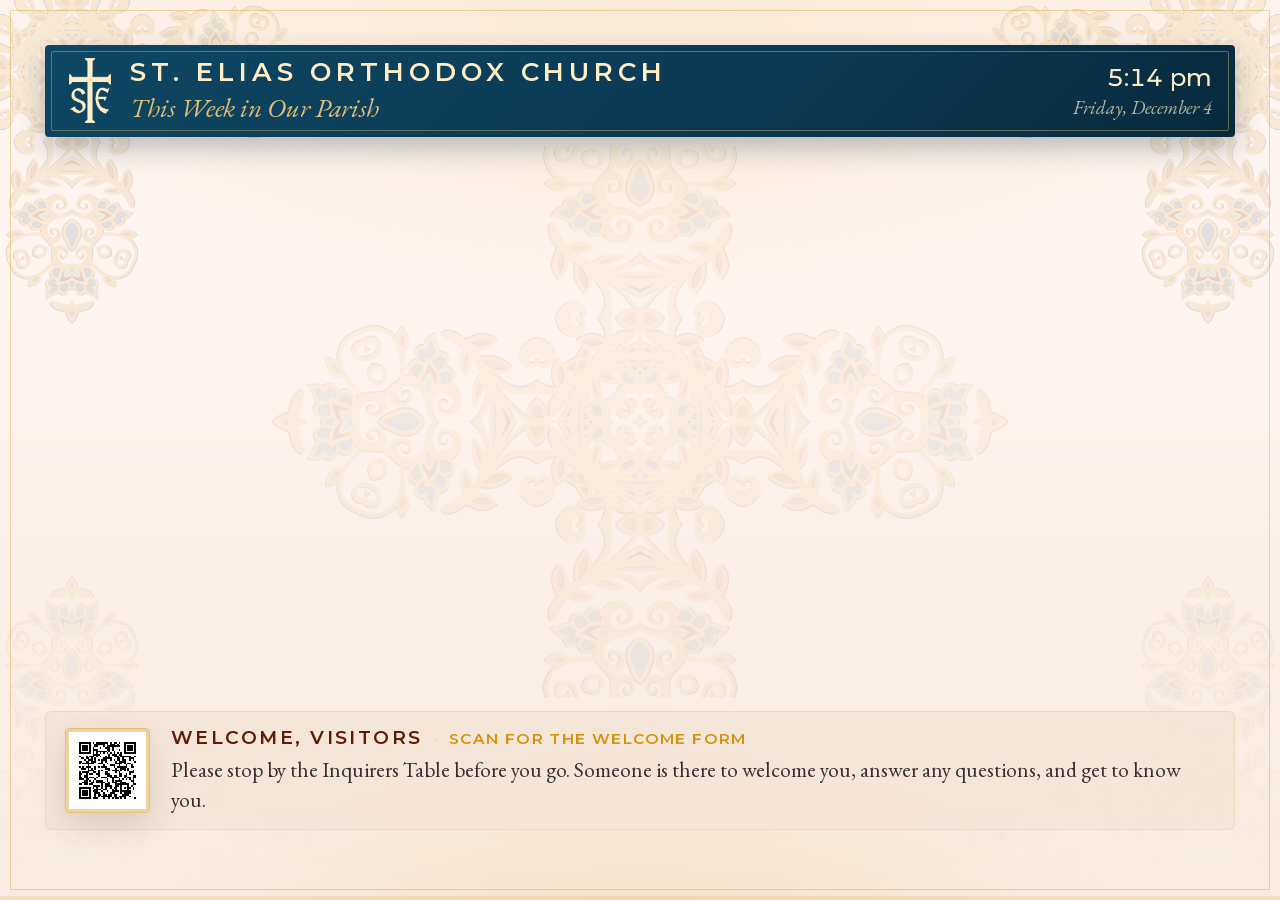
<file: index.html>
<!DOCTYPE html>
<html lang="en">
<head>
<meta charset="utf-8">
<meta name="viewport" content="width=device-width, initial-scale=1">
<title>St. Elias — Announcements</title>
<meta name="description" content="Weekly parish announcements for the coffee hour screen.">

<!-- Written by stamp-version.sh on every release. The screen compares this
     against version.json every few minutes and reloads itself, between
     slides, when the two differ — so a fix pushed on Tuesday reaches the hall
     on Tuesday, rather than whenever the Pi next happens to restart. -->
<meta name="kiosk-version" content="202609101055">

<link rel="stylesheet" href="assets/css/fonts.css?v=202609101055">
<link rel="stylesheet" href="assets/css/kiosk.css?v=202609101055">
<link rel="icon" href="assets/img/logo-se.png">
</head>
<body>

  <div class="frame">

    <header class="topbar">
      <div class="brand">
        <span class="brand__mark" role="img" aria-label="St. Elias monogram"></span>
        <div class="brand__text">
          <p class="brand__name" id="church-name">St. Elias Orthodox Church</p>
          <p class="brand__tagline" id="tagline">This Week in Our Parish</p>
        </div>
      </div>

      <div class="clock" id="clock">
        <p class="clock__time" id="clock-time"></p>
        <p class="clock__date" id="clock-date"></p>
        <p class="clock__weather" id="clock-weather" hidden></p>
      </div>
    </header>

    <!-- The announcements rotate on the left; the sign-ups stand still on the
         right. Coffee Hour and Holy Bread used to ride at the end of the
         rotation, which meant somebody who decided to host had to wait for
         their slide to come round again before they could scan anything.
         They are a standing invitation, not an announcement, so they are
         given a column of their own and never leave it. -->
    <div class="stagewrap" id="stagewrap">

      <div class="stagecol">
        <main class="stage" id="stage" aria-live="polite"></main>

        <!-- Shown only when the Sheet has no announcements to display today. -->
        <section class="empty" id="empty" hidden>
          <img class="empty__mark" src="assets/img/cross-byzantine.png" alt="">
          <h2 class="empty__title">Welcome</h2>
          <p class="empty__text">
            There are no announcements posted at the moment.<br>
            Please enjoy coffee hour.
          </p>
        </section>

        <!-- The welcome, standing still under the announcements. Filled by
             app.js from config.js; hidden if no welcome form is configured. -->
        <section class="band" id="band" hidden></section>
      </div>

      <!-- Filled by app.js from the same two sign-up sources as before.
           Stays hidden if neither is configured. -->
      <aside class="rail" id="rail" hidden></aside>

    </div>

    <footer class="bottombar">
      <div class="dots" id="dots"></div>

      <!-- Set from the Sheet's own "Published At" column — the same value the
           editor shows after publishing. Somebody who has just put new
           announcements up can walk into the hall, read this, and see their
           own publish time, which confirms the screen is current without
           having to take anybody's word for it. -->
      <span class="freshness" id="freshness" hidden></span>

      <span class="offline" id="offline" hidden
            title="Cannot reach the announcements sheet — showing the last saved copy">
        <span class="offline__dot"></span>showing last saved copy
      </span>
    </footer>

    <div class="progress"><span class="progress__bar" id="progress"></span></div>
  </div>

  <script src="assets/js/config.js?v=202609101055"></script>
  <script src="assets/js/qrcode.js?v=202609101055"></script>
  <script src="assets/js/csv.js?v=202609101055"></script>
  <script src="assets/js/deck.js?v=202609101055"></script>
  <script src="assets/js/orthodox-calendar.js?v=202609101055"></script>
  <script src="assets/js/signup-data.js?v=202609101055"></script>
  <script src="assets/js/liturgical-data.js?v=202609101055"></script>
  <script src="assets/js/weather.js?v=202609101055"></script>
  <script src="assets/js/slide.js?v=202609101055"></script>
  <script src="assets/js/app.js?v=202609101055"></script>
</body>
</html>
</file>
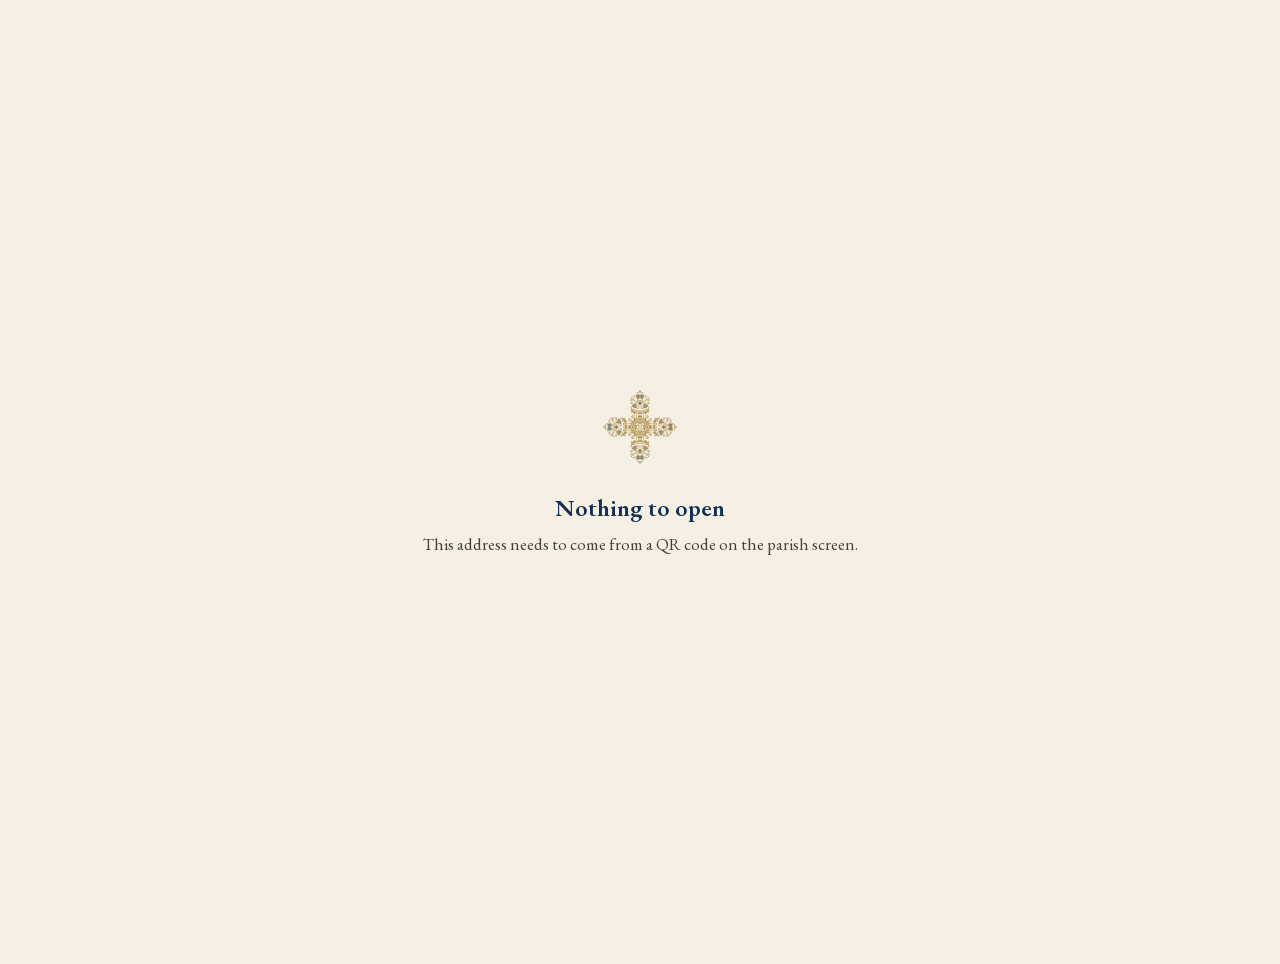
<file: go.html>
<!DOCTYPE html>
<html lang="en">
<head>
<meta charset="utf-8">
<meta name="viewport" content="width=device-width, initial-scale=1">
<title>St. Elias — Opening the page…</title>
<meta name="robots" content="noindex">

<!--
  go.html — the short address behind a QR code.

  A long web address makes a dense QR code, and a dense code is the one an
  older phone gives up on from across a hall. So an announcement can carry a
  short address instead: this page, plus a key.

  It reads the same published Sheet the television reads, finds the row whose
  Short Key matches, and sends the visitor on to the real address. Nobody
  else's server is involved, which is the whole point — a public shortener
  scans just as well and then parks somebody on an advertising page with a
  countdown, holding a paper cup, wondering whether the parish screen is
  broken.

  The short link lives on the announcement's own row. When the announcement
  goes, its short link goes with it, so there is no list of these anywhere to
  grow forever and no housekeeping for anybody to remember. The other side of
  that bargain: a short link only works while its announcement is up. It is
  meant for the television, not for print.
-->

<link rel="stylesheet" href="assets/css/fonts.css">
<link rel="icon" href="assets/img/logo-se.png">
<style>
  :root { color-scheme: light; }
  body {
    margin: 0; min-height: 100vh;
    display: flex; align-items: center; justify-content: center;
    background: #f6efe4; color: #123055;
    font-family: 'EB Garamond', Georgia, serif;
    text-align: center; padding: 2rem;
  }
  .card { max-width: 30rem; }
  .mark { width: 74px; height: auto; margin-bottom: 1.4rem; opacity: .9; }
  h1 { font-size: 1.5rem; font-weight: 600; margin: 0 0 .6rem; }
  p { font-size: 1.05rem; line-height: 1.5; margin: 0 0 1rem; color: #4a4036; }
  a.go {
    display: inline-block; margin-top: .4rem; padding: .7rem 1.4rem;
    background: #123055; color: #fff; text-decoration: none; border-radius: 4px;
    font-family: system-ui, -apple-system, Helvetica, Arial, sans-serif;
    font-size: .95rem;
  }
  .small { font-size: .9rem; color: #8a6a3a; }
</style>
</head>
<body>

  <div class="card">
    <img class="mark" src="assets/img/cross-byzantine.png" alt="">
    <h1 id="head">Opening the page…</h1>
    <p id="note">One moment.</p>
    <p id="actions"></p>
  </div>

  <script src="assets/js/config.js"></script>
  <script src="assets/js/csv.js"></script>
  <script src="assets/js/deck.js"></script>
  <script>
  (function () {
    'use strict';

    const headEl = document.getElementById('head');
    const noteEl = document.getElementById('note');
    const actionsEl = document.getElementById('actions');

    function stop(head, note, extra) {
      headEl.textContent = head;
      noteEl.textContent = note;
      actionsEl.innerHTML = extra || '';
    }

    function key() {
      const m = location.search.match(/[?&]k=([^&]*)/);
      return m ? decodeURIComponent(m[1]).trim() : '';
    }

    /*
     * Only ordinary web addresses are followed.
     *
     * This page sends a visitor wherever a cell in the Sheet says, so it
     * checks what it is about to open. A "javascript:" address in that cell
     * would otherwise run as code on this site, and anybody who can edit the
     * Sheet — or anybody who talks somebody with access into pasting
     * something — could then do it. http and https only, and nothing else.
     */
    function safeDestination(url) {
      try {
        const u = new URL(url, location.href);
        return (u.protocol === 'http:' || u.protocol === 'https:') ? u.href : '';
      } catch (e) {
        return '';
      }
    }

    async function run() {
      const k = key();
      if (!k) {
        stop('Nothing to open',
             'This address needs to come from a QR code on the parish screen.');
        return;
      }

      let rows;
      try {
        rows = window.CSV.parseObjects(await window.Deck.fetchCsv(window.KIOSK_CONFIG.sheetCsvUrl));
      } catch (e) {
        stop('Could not reach the announcements',
             'The parish announcements could not be read just now. Please try again in a moment.');
        return;
      }

      const row = rows.find(r => String(r.shortkey || '').trim() === k);
      const dest = row ? safeDestination(String(row.link || '').trim().split('\n')[0]) : '';

      if (!dest) {
        // Almost always an announcement that has since come down, which is
        // worth saying plainly rather than showing an error nobody can act on.
        stop('That announcement has come down',
             'The page this code pointed to is no longer among the parish announcements.');
        return;
      }

      headEl.textContent = 'Opening the page…';
      noteEl.textContent = row.title ? String(row.title).trim() : '';
      actionsEl.innerHTML = '<a class="go" id="manual">Continue</a>' +
        '<br><span class="small">Taking you there now.</span>';
      document.getElementById('manual').href = dest;

      // replace() rather than assign() so the back button returns to whatever
      // the visitor was looking at before they scanned, not to this page,
      // which would bounce them forward again.
      location.replace(dest);
    }

    run();
  })();
  </script>
</body>
</html>
</file>
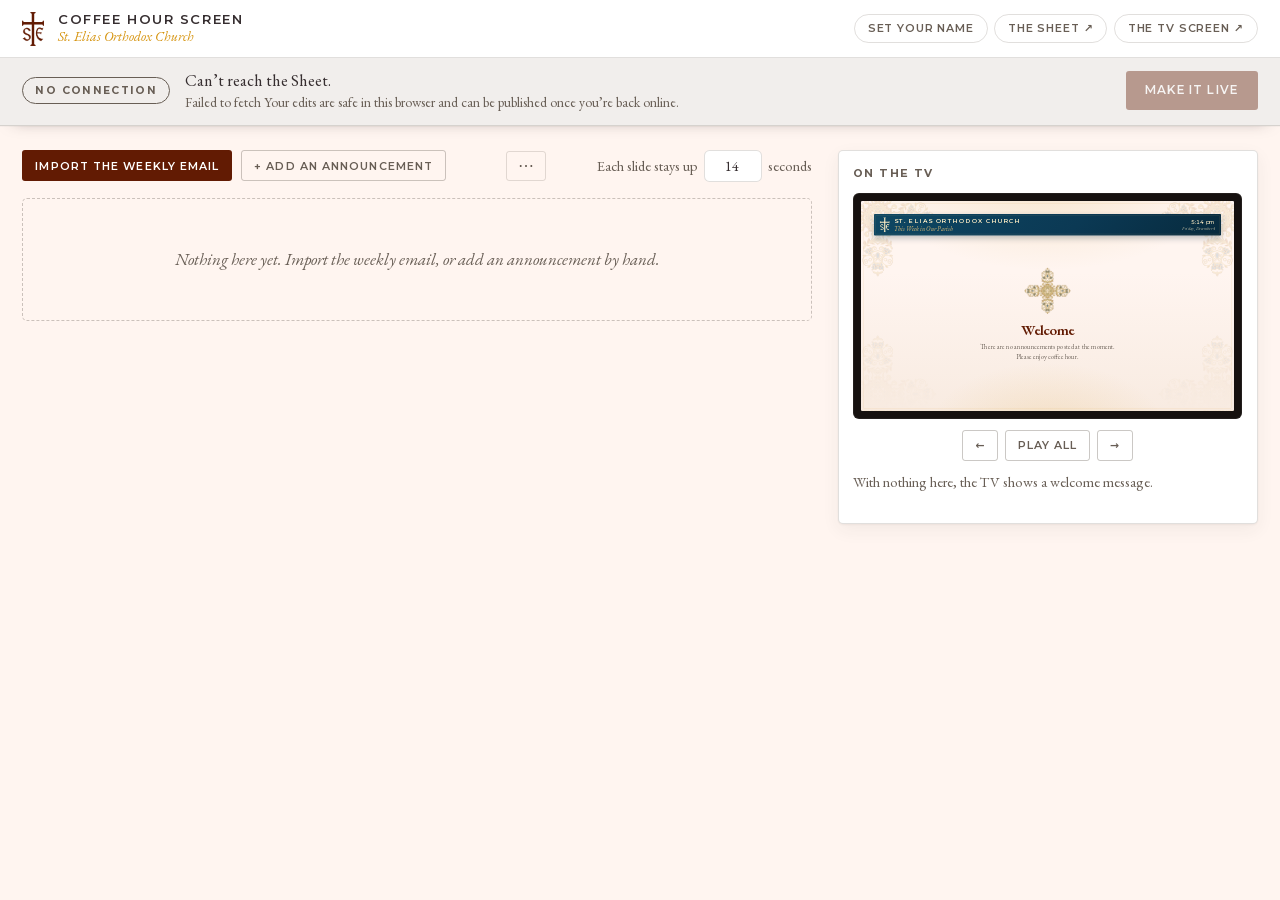
<file: import.html>
<!DOCTYPE html>
<html lang="en">
<head>
<meta charset="utf-8">
<meta name="viewport" content="width=device-width, initial-scale=1">
<title>St. Elias — Coffee Hour Screen</title>

<link rel="stylesheet" href="assets/css/fonts.css?v=202609101055">
<link rel="stylesheet" href="assets/css/admin.css?v=202609101055">
<link rel="icon" href="assets/img/logo-se.png">
</head>
<body>

<!-- ================================================================ app bar -->
<header class="appbar">
  <div class="appbar__inner">
    <span class="appbar__mark" role="img" aria-label="St. Elias monogram"></span>
    <div class="appbar__id">
      <p class="appbar__title">Coffee Hour Screen</p>
      <p class="appbar__sub">St. Elias Orthodox Church</p>
    </div>
    <nav class="appbar__right">
      <button class="chip" id="editor-chip" type="button" title="Your name is shown to the others as the last person who published">Set your name</button>
      <a class="chip" id="sheet-link" href="#" target="_blank" rel="noopener" hidden>The Sheet ↗</a>
      <a class="chip" href="index.html" target="_blank" rel="noopener">The TV screen ↗</a>
    </nav>
  </div>
</header>

<!-- ============================================================= status bar -->
<div class="statusbar" id="statusbar" data-state="loading">
  <div class="statusbar__inner">
    <span class="pill" id="status-pill">Checking…</span>
    <div class="statusbar__text">
      <p class="statusbar__line" id="status-line">Reading what's on the TV right now</p>
      <p class="statusbar__sub" id="status-sub"></p>
    </div>
    <div class="statusbar__actions">
      <button class="btn btn--ghost btn--sm" id="discard-btn" type="button" hidden>Undo my changes</button>
      <button class="btn btn--primary" id="publish-btn" type="button" disabled>Make it live</button>
    </div>
  </div>
</div>

<!-- A conflict, a restored draft, a publish that hasn't landed — one at a time. -->
<div class="banner" id="banner" hidden>
  <div class="banner__inner">
    <p class="banner__text" id="banner-text"></p>
    <div class="banner__actions" id="banner-actions"></div>
  </div>
</div>

<!-- ============================================================== workspace -->
<main class="workspace">

  <!-- The preview comes first in the markup so that on a narrow screen, where
       the two panels stack, the television is the thing at the top and can
       stay stuck there while the list scrolls underneath it. On a wide screen
       the stylesheet puts it back on the right. -->

  <!-- ---------------------------------------------------------- the preview -->
  <aside class="panel panel--preview">
    <div class="preview" id="preview">
      <div class="preview__head">
        <p class="preview__title">On the TV</p>
        <span class="preview__pos" id="preview-pos"></span>
      </div>

      <div class="tv">
        <div class="tv__screen" id="tv-screen">
          <iframe id="preview-frame" src="preview.html?v=202609101055" title="What this announcement looks like on the TV"></iframe>
        </div>
        <div class="tv__veil" id="tv-veil" hidden><span id="tv-veil-text"></span></div>
      </div>

      <div class="preview__controls">
        <button class="btn btn--ghost btn--sm" id="prev-btn" type="button" title="Previous slide">←</button>
        <button class="btn btn--ghost btn--sm" id="play-btn" type="button">Play all</button>
        <button class="btn btn--ghost btn--sm" id="next-btn" type="button" title="Next slide">→</button>
      </div>

      <p class="verdict" id="verdict"></p>
    </div>
  </aside>

  <!-- ------------------------------------------------------------- the list -->
  <section class="panel panel--list">

    <div class="toolbar">
      <button class="btn btn--primary btn--sm" id="import-toggle" type="button">
        Import the weekly email
      </button>
      <button class="btn btn--ghost btn--sm" id="add-btn" type="button">+ Add an announcement</button>
      <span class="count" id="count"></span>
      <details class="menu">
        <summary class="menu__btn" title="Other ways to get these into the Sheet">⋯</summary>
        <div class="menu__body">
          <p class="menu__hint">
            If “Make it live” ever fails, these always work — copy the rows and
            paste them into the Sheet at cell <code>A2</code> yourself.
          </p>
          <button class="btn btn--ghost btn--sm" id="copy-btn" type="button">Copy rows for the Sheet</button>
          <button class="btn btn--ghost btn--sm" id="copy-header-btn" type="button">Copy with the header row</button>
          <hr class="menu__rule">
          <button class="btn btn--ghost btn--sm" id="reload-btn" type="button">Reload from the Sheet</button>
        </div>
      </details>

      <!-- How long each slide sits on the TV. Published with the announcements,
           so it takes the same route and everybody sees the same number. -->
      <label class="speed" for="speed">
        <span class="speed__label">Each slide stays up</span>
        <input class="speed__input" type="number" id="speed" min="4" max="120" step="1" inputmode="numeric">
        <span class="speed__unit">seconds</span>
      </label>
    </div>

    <!-- Opened by the toolbar button; closed the rest of the time. -->
    <section class="importer" id="importer" hidden>
      <p class="importer__hint">
        In Gmail, open the newsletter, click the <strong>⋮</strong> menu at the top
        right of the message and choose <strong>Download message</strong>. Drop the
        <code>.eml</code> file here.
      </p>

      <div class="drop" id="drop">
        <p class="drop__title">Drop the <code>.eml</code> file here</p>
        <p class="drop__or">or <button class="btn btn--ghost btn--sm" id="pick-btn" type="button">choose a file</button></p>
        <!-- No accept filter: it greys out .eml on iOS and on some mail clients,
             which looks exactly like the button doing nothing. We check the
             contents ourselves instead. -->
        <input class="drop__input" type="file" id="file">
      </div>

      <details class="fold">
        <summary>Paste the text instead</summary>
        <p class="importer__hint" style="margin-top:.8rem">
          Copy and paste works, but Gmail throws away the formatting that marks
          headings, so there is more tidying up to do afterwards.
        </p>
        <textarea id="paste" placeholder="Paste the whole email here…"></textarea>
        <div class="row">
          <button class="btn btn--primary btn--sm" id="split-btn" type="button">Read this text</button>
          <button class="btn btn--ghost btn--sm" id="sample-btn" type="button">Use a sample email</button>
        </div>
      </details>
    </section>

    <!-- Shown after a newsletter is read, to ask what to do with it. -->
    <div class="landing" id="landing" hidden>
      <p class="landing__text" id="landing-text"></p>
      <div class="row">
        <button class="btn btn--primary btn--sm" id="landing-replace" type="button">Replace everything</button>
        <button class="btn btn--ghost btn--sm" id="landing-append" type="button">Add to the end</button>
        <button class="btn btn--ghost btn--sm" id="landing-cancel" type="button">Cancel</button>
      </div>
    </div>

    <!--
      Shown while the announcements are being laid out for the screen. This
      takes ten or twenty seconds for a whole newsletter, which is long enough
      that silence reads as a hang — so it says what is happening, and the
      list underneath stays visible and readable throughout.
    -->
    <div class="working" id="working" hidden>
      <span class="working__spinner" aria-hidden="true"></span>
      <span class="working__text" id="working-text"></span>
      <button class="btn btn--ghost btn--sm" id="working-skip" type="button">Skip this</button>
    </div>

    <div class="list" id="list"></div>

    <p class="empty-state" id="list-empty" hidden>
      Nothing here yet. Import the weekly email, or add an announcement by hand.
    </p>
  </section>

</main>

<!--
  A second copy of the TV, kept off-screen and never shown to anybody.

  Every announcement in the list is rendered through this at full 1920x1080
  and measured, so the length bar and the "Too long" badge report what the
  television actually does rather than guessing from how many characters were
  typed. Guessing was wrong often enough to be worse than useless: a 1266
  character announcement that fits perfectly was being flagged as too long.
-->
<iframe id="measure-frame" src="preview.html?v=202609101055" aria-hidden="true" tabindex="-1"
        title="Off-screen slide measurement"></iframe>

<div class="toast" id="toast"></div>

<script src="assets/js/config.js?v=202609101055"></script>
<script src="assets/js/csv.js?v=202609101055"></script>
<script src="assets/js/deck.js?v=202609101055"></script>
<script src="assets/js/qrcode.js?v=202609101055"></script>
<script src="assets/js/slide.js?v=202609101055"></script>
<script src="assets/js/live.js?v=202609101055"></script>
<script src="assets/js/format.js?v=202609101055"></script>
<script src="assets/js/eml.js?v=202609101055"></script>
<script src="assets/js/unwrap.js?v=202609101055"></script>
<script src="assets/js/import.js?v=202609101055"></script>
<script src="assets/js/import-ui.js?v=202609101055"></script>
</body>
</html>
</file>
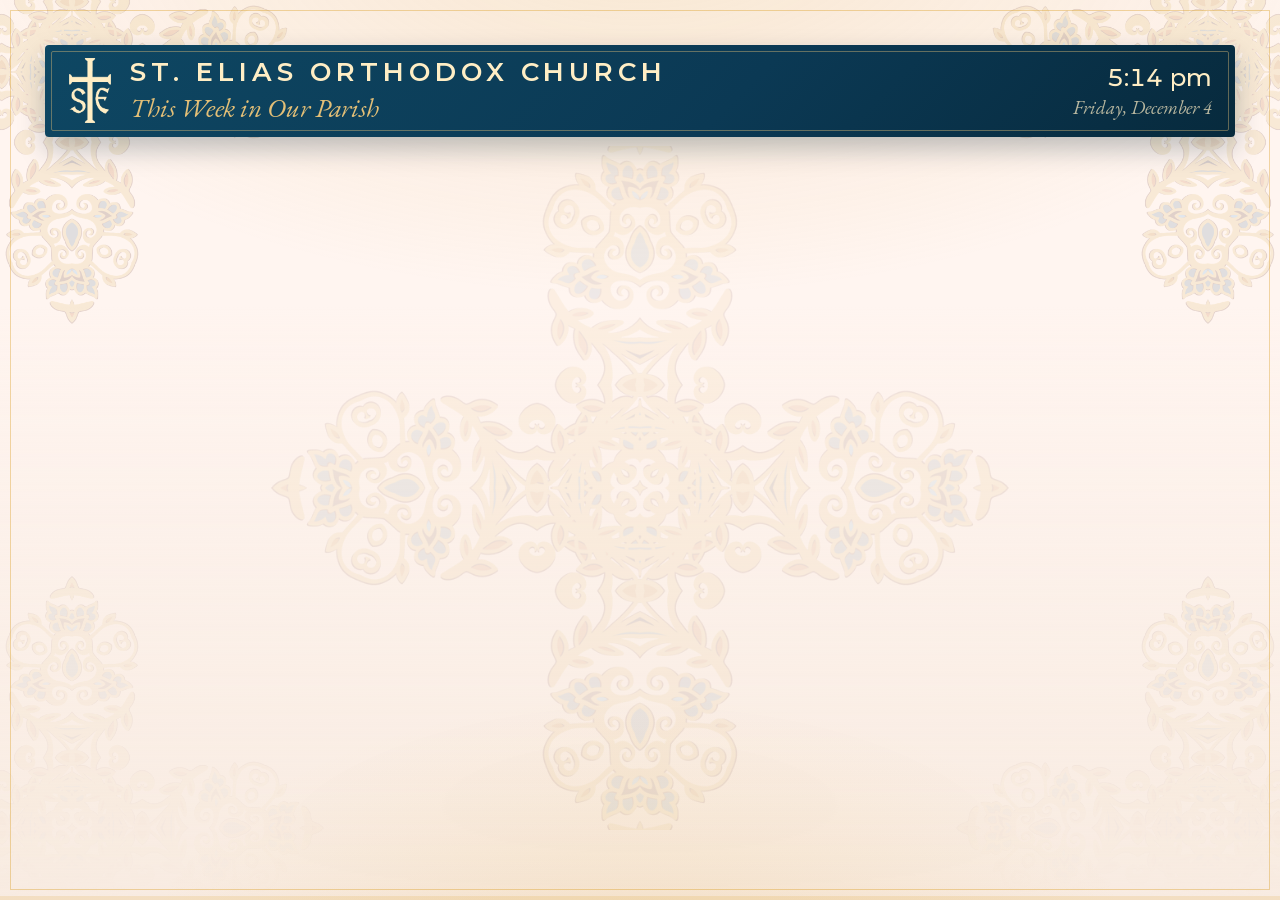
<file: preview.html>
<!DOCTYPE html>
<html lang="en">
<head>
<meta charset="utf-8">
<title>Slide preview</title>

<!--
  A single slide, drawn exactly the way the television draws it.

  This page is never opened directly. The editor embeds it in an iframe that
  is a fixed 1920x1080 and then scales that iframe down visually. Because the
  kiosk's whole stylesheet is written in vh/vw, that fixed size is what makes
  the preview truthful: the same font sizes, the same QR panel, the same
  shrink-to-fit and the same trimming decisions as the screen in the hall.
-->

<link rel="stylesheet" href="assets/css/fonts.css?v=202609101055">
<link rel="stylesheet" href="assets/css/kiosk.css?v=202609101055">
</head>
<body>

  <div class="frame">

    <header class="topbar">
      <div class="brand">
        <span class="brand__mark" role="img" aria-label="St. Elias monogram"></span>
        <div class="brand__text">
          <p class="brand__name" id="church-name">St. Elias Orthodox Church</p>
          <p class="brand__tagline" id="tagline">This Week in Our Parish</p>
        </div>
      </div>

      <div class="clock" id="clock">
        <p class="clock__time" id="clock-time"></p>
        <p class="clock__date" id="clock-date"></p>
      </div>
    </header>

    <main class="stage" id="stage" aria-live="polite"></main>

    <section class="empty" id="empty" hidden>
      <img class="empty__mark" src="assets/img/cross-byzantine.png" alt="">
      <h2 class="empty__title">Welcome</h2>
      <p class="empty__text">
        There are no announcements posted at the moment.<br>
        Please enjoy coffee hour.
      </p>
    </section>

    <footer class="bottombar">
      <div class="dots" id="dots"></div>
    </footer>

    <div class="progress"><span class="progress__bar" id="progress"></span></div>
  </div>

  <script src="assets/js/config.js?v=202609101055"></script>
  <script src="assets/js/qrcode.js?v=202609101055"></script>
  <script src="assets/js/slide.js?v=202609101055"></script>
  <script src="assets/js/preview-frame.js?v=202609101055"></script>
</body>
</html>
</file>
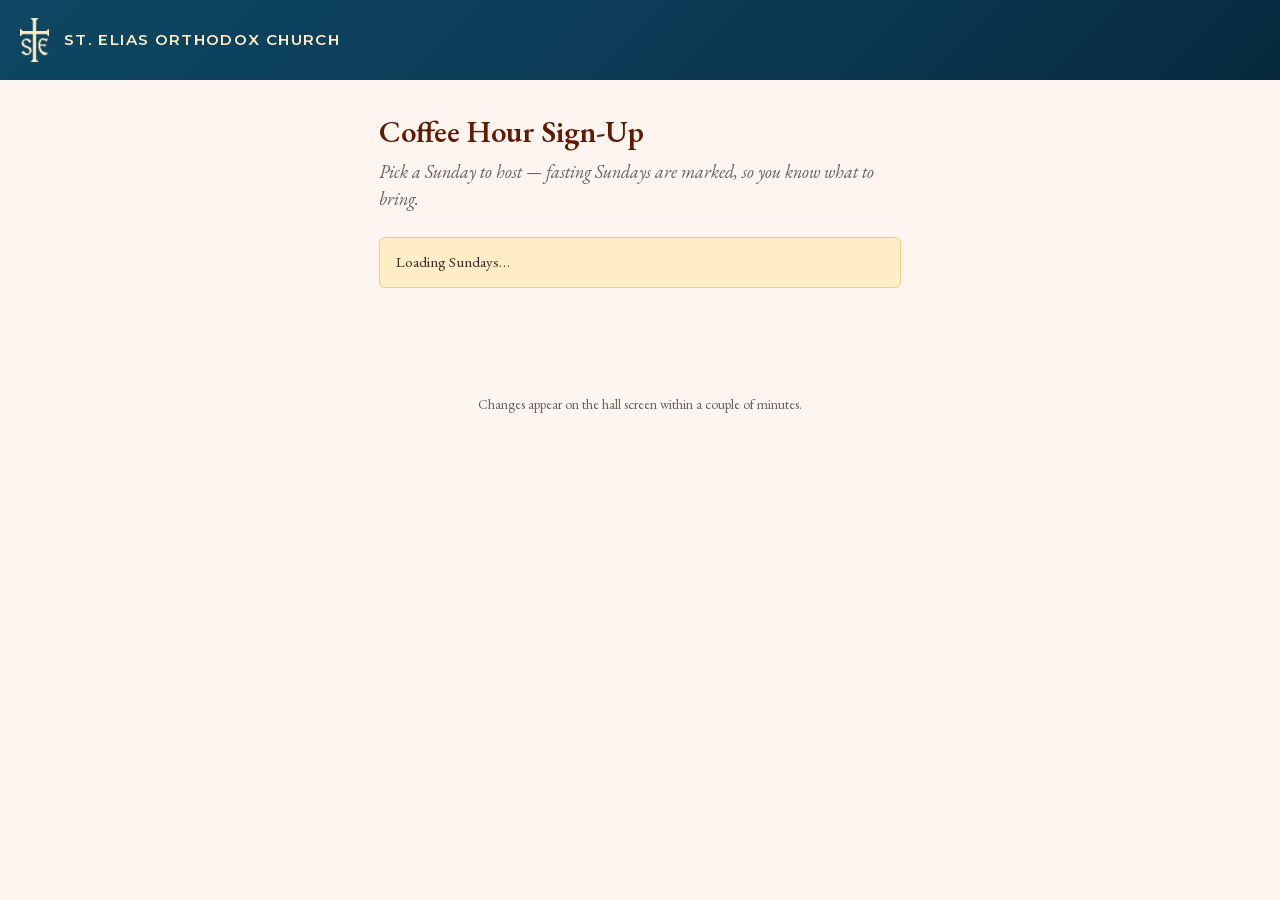
<file: signup.html>
<!DOCTYPE html>
<html lang="en">
<head>
<meta charset="utf-8">
<meta name="viewport" content="width=device-width, initial-scale=1">
<title id="doc-title">St. Elias — Sign Up</title>
<meta name="description" content="Sign up for Coffee Hour or Holy Bread at St. Elias Orthodox Church.">
<link rel="stylesheet" href="assets/css/fonts.css?v=202609101055">
<link rel="stylesheet" href="assets/css/signup.css?v=202609101055">
<link rel="icon" href="assets/img/logo-se.png">
</head>
<body>

  <header class="masthead">
    <span class="masthead__mark" role="img" aria-label="St. Elias monogram"></span>
    <p class="masthead__name" id="church-name">St. Elias Orthodox Church</p>
  </header>

  <main class="page">
    <h1 class="page__title" id="page-title">Sign Up</h1>
    <p class="page__subtitle" id="page-subtitle"></p>

    <p class="notice" id="notice" hidden></p>

    <ul class="slots" id="slots"></ul>
  </main>

  <footer class="footer">
    <p>Changes appear on the hall screen within a couple of minutes.</p>
  </footer>

  <script src="assets/js/config.js?v=202609101055"></script>
  <script src="assets/js/csv.js?v=202609101055"></script>
  <script src="assets/js/deck.js?v=202609101055"></script>
  <script src="assets/js/orthodox-calendar.js?v=202609101055"></script>
  <script src="assets/js/signup-data.js?v=202609101055"></script>
  <script src="assets/js/signup-ui.js?v=202609101055"></script>
</body>
</html>
</file>
<file: assets/css/fonts.css>
/* Self-hosted from Google Fonts -- latin + latin-ext subsets only.
   EB Garamond + Montserrat are the two typefaces sainteliaschurch.org uses.
   These are variable fonts: one file serves the whole weight range, hence
   a single @font-face per family/style/subset rather than one per weight. */

@font-face {
  font-family: 'EB Garamond';
  font-style: italic;
  font-weight: 400;
  font-display: swap;
  src: url('../fonts/eb-garamond-italic-latin.woff2') format('woff2');
  unicode-range: U+0000-00FF, U+0131, U+0152-0153, U+02BB-02BC, U+02C6, U+02DA, U+02DC, U+0304, U+0308, U+0329, U+2000-206F, U+20AC, U+2122, U+2191, U+2193, U+2212, U+2215, U+FEFF, U+FFFD;
}

@font-face {
  font-family: 'EB Garamond';
  font-style: italic;
  font-weight: 400;
  font-display: swap;
  src: url('../fonts/eb-garamond-italic-latin-ext.woff2') format('woff2');
  unicode-range: U+0100-02BA, U+02BD-02C5, U+02C7-02CC, U+02CE-02D7, U+02DD-02FF, U+0304, U+0308, U+0329, U+1D00-1DBF, U+1E00-1E9F, U+1EF2-1EFF, U+2020, U+20A0-20AB, U+20AD-20C0, U+2113, U+2C60-2C7F, U+A720-A7FF;
}

@font-face {
  font-family: 'EB Garamond';
  font-style: normal;
  font-weight: 400 700;
  font-display: swap;
  src: url('../fonts/eb-garamond-normal-latin.woff2') format('woff2');
  unicode-range: U+0000-00FF, U+0131, U+0152-0153, U+02BB-02BC, U+02C6, U+02DA, U+02DC, U+0304, U+0308, U+0329, U+2000-206F, U+20AC, U+2122, U+2191, U+2193, U+2212, U+2215, U+FEFF, U+FFFD;
}

@font-face {
  font-family: 'EB Garamond';
  font-style: normal;
  font-weight: 400 700;
  font-display: swap;
  src: url('../fonts/eb-garamond-normal-latin-ext.woff2') format('woff2');
  unicode-range: U+0100-02BA, U+02BD-02C5, U+02C7-02CC, U+02CE-02D7, U+02DD-02FF, U+0304, U+0308, U+0329, U+1D00-1DBF, U+1E00-1E9F, U+1EF2-1EFF, U+2020, U+20A0-20AB, U+20AD-20C0, U+2113, U+2C60-2C7F, U+A720-A7FF;
}

@font-face {
  font-family: 'Montserrat';
  font-style: normal;
  font-weight: 400 700;
  font-display: swap;
  src: url('../fonts/montserrat-normal-latin.woff2') format('woff2');
  unicode-range: U+0000-00FF, U+0131, U+0152-0153, U+02BB-02BC, U+02C6, U+02DA, U+02DC, U+0304, U+0308, U+0329, U+2000-206F, U+20AC, U+2122, U+2191, U+2193, U+2212, U+2215, U+FEFF, U+FFFD;
}

@font-face {
  font-family: 'Montserrat';
  font-style: normal;
  font-weight: 400 700;
  font-display: swap;
  src: url('../fonts/montserrat-normal-latin-ext.woff2') format('woff2');
  unicode-range: U+0100-02BA, U+02BD-02C5, U+02C7-02CC, U+02CE-02D7, U+02DD-02FF, U+0304, U+0308, U+0329, U+1D00-1DBF, U+1E00-1E9F, U+1EF2-1EFF, U+2020, U+20A0-20AB, U+20AD-20C0, U+2113, U+2C60-2C7F, U+A720-A7FF;
}
</file>
<file: assets/css/kiosk.css>
/* ============================================================================
   St. Elias Coffee Hour Kiosk
   ----------------------------------------------------------------------------
   Colours and typefaces are taken from sainteliaschurch.org so the screen in
   the hall reads as part of the same parish, not a separate thing.

   Everything is sized in vh/vw rather than px, because this has to look right
   on a TV of unknown size viewed from across a room.
   ========================================================================== */

:root {
  /* Palette, lifted from the parish website */
  --ink:        #362e30;   /* body text */
  --ink-soft:   #685e55;   /* secondary text */
  --cream:      #fff5f0;   /* page ground */
  --cream-deep: #f8ebe1;   /* gradient foot */
  --gold:       #e3bf77;
  --gold-deep:  #d5920b;
  --gold-pale:  #ffeec5;
  --oxblood:    #621b03;   /* headings */
  --navy:       #0b3954;

  /* The ground the standing information sits on — the sign-up rail and the
     welcome band — against the lighter cream the announcements keep. */
  --standing:      rgba(244, 228, 216, 0.85);
  --standing-edge: rgba(213, 191, 119, 0.30);

  --safe-area: 3.5%;       /* set from config.js — guards against TV overscan */
  --transition: 700ms;     /* set from config.js */
  --ornament: 0.17;        /* set from config.js — corner cross strength */
  --centre-ornament: 0.09; /* set from config.js — centre cross strength */
}

* { box-sizing: border-box; }

html, body {
  margin: 0;
  padding: 0;
  height: 100%;
  overflow: hidden;                 /* a kiosk never scrolls */
  background: var(--cream);
}

body {
  font-family: 'EB Garamond', Georgia, serif;
  color: var(--ink);
  -webkit-font-smoothing: antialiased;
  cursor: none;                     /* no mouse pointer on the TV */
}

/* The ornate parish cross, echoed softly in all four corners rather than
   sitting once on the right — reads as a deliberate frame instead of a
   single stray watermark.
   ----------------------------------------------------------------------------
   Drawn larger than it needs to be, on purpose. The cross is fine gold and
   teal linework, and a television is unkind to exactly that: colour detail is
   halved or quartered on its way down the HDMI cable, edge sharpening and
   noise reduction chew at thin strokes, and a bright backlight in a lit hall
   washes out whatever survives. The same watermark that looks right on a
   laptop at arm's length can disappear on the wall.
   Scaling the artwork up thickens every stroke in real pixels, which survives
   all of that far better than simply making a thin line more opaque. The
   saturation nudge works the same way — a warm gold reads as gold across a
   room even when its brightness has been flattened, where a grey would just
   vanish into the cream. */
body::before {
  content: '';
  position: fixed;
  inset: -10vh;
  background-image:
    url('../img/cross-byzantine.png'), url('../img/cross-byzantine.png'),
    url('../img/cross-byzantine.png'), url('../img/cross-byzantine.png');
  background-repeat: no-repeat;
  background-position: top -10vh left -10vh, top -10vh right -10vh,
                        bottom -10vh left -10vh, bottom -10vh right -10vh;
  background-size: 56vh 56vh;
  opacity: var(--ornament);
  filter: saturate(1.35);
  pointer-events: none;
  z-index: 0;
}

/* A warmer, more layered ground than flat cream: a soft gold glow behind
   the top bar, deepening toward the bottom — the same feeling as the warm,
   lamp-lit photography on the parish website, without needing a photo. */
body::after {
  content: '';
  position: fixed;
  inset: 0;
  background:
    radial-gradient(130vh 66vh at 50% -8%, rgba(227, 191, 119, 0.26), transparent 62%),
    radial-gradient(90vh 50vh at 50% 108%, rgba(213, 146, 11, 0.13), transparent 62%),
    linear-gradient(180deg, transparent 34%, var(--cream-deep) 100%);
  pointer-events: none;
  z-index: 0;
}

/* A quiet frame line just inside the safe area — the "icon border" feeling
   the corner crosses set up, closed into a complete rectangle. */
.frame::before {
  content: '';
  position: absolute;
  inset: 1.1vh;
  border: 1px solid rgba(213, 146, 11, 0.34);
  pointer-events: none;
  z-index: 0;
}

.frame {
  position: relative;
  z-index: 1;
  height: 100%;
  padding: var(--safe-area);
  display: flex;
  flex-direction: column;
}

/* ------------------------------------------------------------------ top -- */

/* The masthead is a navy panel with pale gold type — the parish website's
   signature device, where nearly every heading is set that way over a deep
   navy block. On a cream screen it does the job the old hairline-and-small-
   caps version could not: from the far side of the hall you can see whose
   noticeboard this is before you have read a word of it. */
.topbar {
  flex: 0 0 auto;
  position: relative;
  display: flex;
  align-items: center;
  justify-content: space-between;
  gap: 2vw;
  /* Padding is kept tight on purpose. Every vh spent on the masthead is a vh
     the announcement below cannot use, and the fitting code answers by
     shrinking the text — so a roomier header is paid for in readability by
     the people furthest from the screen. */
  padding: 1.4vh 2.6vh;
  margin-bottom: 1vh;
  background: linear-gradient(135deg, #0e4763 0%, var(--navy) 58%, #072a3d 100%);
  border-radius: 4px;
  box-shadow: 0 1.3vh 3vh rgba(8, 34, 50, 0.26);
}

/* The same inset gold rule the QR frames use, so the panel reads as part of
   the set rather than a stray blue box. */
.topbar::after {
  content: '';
  position: absolute;
  inset: 0.65vh;
  border: 1px solid rgba(227, 191, 119, 0.42);
  border-radius: 2px;
  pointer-events: none;
}

.brand {
  display: flex;
  align-items: center;
  gap: 2vh;
}

/* The parish monogram ships as a near-white PNG, which would be invisible on
   cream. Masking it lets us paint it in any colour we like — here the pale
   gold the website uses for type on navy. */
.brand__mark {
  display: block;
  width: 4.9vh;
  height: 7.2vh;
  background-color: var(--gold-pale);
  -webkit-mask: url('../img/logo-se.png') center / contain no-repeat;
  mask: url('../img/logo-se.png') center / contain no-repeat;
  flex: none;
}

.brand__text { margin: 0; }

.brand__name {
  margin: 0;
  font-family: 'Montserrat', system-ui, sans-serif;
  font-weight: 600;
  font-size: 2.9vh;
  letter-spacing: 0.19em;
  text-transform: uppercase;
  color: var(--gold-pale);
  line-height: 1.15;
}

.brand__tagline {
  margin: 0.5vh 0 0;
  font-size: 3vh;
  font-style: italic;
  color: var(--gold);
  line-height: 1.2;
}

/* The day itself, where a fixed slogan used to be — the commemoration, its
   fast and its tone. It costs no new room on the screen: the masthead already
   had this line, and a live liturgical day is a better use of it than a
   sentence that says the same thing every week. */
.brand__tagline.is-liturgical { font-style: normal; font-size: 2.6vh; }
.brand__tagline .sep { color: rgba(227, 191, 119, 0.5); padding: 0 0.55em; }

.clock { text-align: right; }

.clock__time {
  margin: 0;
  font-family: 'Montserrat', system-ui, sans-serif;
  font-weight: 500;
  font-size: 2.7vh;
  color: var(--gold-pale);
  font-variant-numeric: tabular-nums;
}

.clock__date {
  margin: 0.3vh 0 0;
  font-size: 2.1vh;
  font-style: italic;
  color: rgba(255, 238, 197, 0.72);
}

.clock__weather {
  margin: 0.4vh 0 0;
  font-family: 'Montserrat', system-ui, sans-serif;
  font-weight: 500;
  font-size: 1.9vh;
  color: var(--gold);
}
.clock__weather[hidden] { display: none; }

/* ---------------------------------------------------------------- stage -- */

/* The stage and the sign-up rail side by side. Without a rail this collapses
   to a single column and everything below behaves exactly as it did when the
   stage was the only thing here. */
.stagewrap {
  flex: 1 1 auto;
  min-height: 0;
  display: grid;
  grid-template-columns: 1fr;
}

.stagewrap.has-rail {
  grid-template-columns: 1fr 26%;
  gap: 0 1.6vw;
}

/* The stage and the empty-state notice share the left column and take turns,
   so the rail keeps its place beside either one. */
.stagecol {
  display: flex;
  flex-direction: column;
  min-width: 0;
  min-height: 0;
}

/* The parish cross once more, in the middle of the announcements.
   ----------------------------------------------------------------------------
   Centred in the STAGE rather than in the screen. The screen's own centre now
   falls under the sign-up rail, whose tinted ground would half-cover the
   artwork — which reads as an accident rather than a decision. The stage
   clips its own overflow, so the cross can never stray into the rail either.

   It is drawn at a fraction of the corners' strength, and it has to be: the
   corners have nothing in front of them, and this has a paragraph. The size
   is doing as much work as the opacity — a large, soft shape with thick
   strokes survives a television, where a small delicate one at the same
   opacity is exactly what edge sharpening and a lit hall destroy. Judge any
   change to it behind the densest slide there is, never behind a title and
   two lines. */
.stage::before {
  content: '';
  position: absolute;
  inset: 0;
  background: url('../img/cross-byzantine.png') no-repeat center center;
  background-size: 62% auto;
  filter: saturate(1.35);
  opacity: var(--centre-ornament);
  pointer-events: none;
}

.stage {
  position: relative;
  flex: 1 1 auto;
  min-height: 0;                    /* lets the flex child actually shrink */
  /* The backstop. Everything else tries hard to make each slide fit the box
     it is given — the words shrink, the codes shrink, and both are measured
     again whenever the box changes size. This is what happens if all of that
     is somehow still wrong: the overflow is clipped inside the stage rather
     than drawn across the sign-ups and the welcome underneath. A slide that
     loses its last line is a bad slide; a screen with two announcements
     printed on top of each other is a broken television. */
  overflow: hidden;
}

.slide {
  position: absolute;
  inset: 0;
  display: grid;
  gap: 0 4vw;
  align-items: center;
  /* Trimmed from 3.5vh/2vh to hand most of the height the taller masthead
     took back to the words, which are what people are here to read. */
  padding: 2.2vh 0 1.4vh;

  opacity: 0;
  transform: translateY(1.4vh);
  transition: opacity var(--transition) ease,
              transform var(--transition) ease;
}

.slide.is-active  { opacity: 1; transform: none; }
.slide.is-leaving { opacity: 0; transform: translateY(-1.4vh); }

/* Layout 1 — words only. Centred and given the whole screen. */
.slide--text  { grid-template-columns: 1fr; }
.slide--text .slide__fit { max-width: 84%; margin: 0 auto; }

/* Layout 2 — words on the left, QR panel on the right. */
.slide--qr { grid-template-columns: 1fr auto; }

/* Layout 3 — words on the left, photo above the QR on the right.

   The column is wide enough, and the QR a little smaller here than when it
   has the panel to itself, so that an upright picture has somewhere to be
   tall. An icon is nearly always taller than it is wide: in a short, wide
   box it shrinks to fit the height and leaves the width empty, which put a
   postage-stamp saint next to a QR code twice its size. The code is still
   the larger part of a 1920-wide screen than it looks here. */
.slide--image {
  grid-template-columns: 1fr 34%;
  grid-template-rows: 1fr auto;
}
.slide--image .qr__frame { width: min(27vh, 18vw); }

/* With the rail taking a quarter of the width, the same proportions read as
   overbearing — a 27vh code beside a stage that is no longer full width is
   the largest thing on the screen. Scoped to .has-rail so a parish with no
   sign-ups configured keeps the roomier original. */
.has-rail .slide--image { grid-template-columns: 1fr 30%; }
.has-rail .slide--image .qr__frame { width: min(21vh, 13vw); }
.has-rail .slide--image .qr__label { max-width: min(21vh, 13vw); font-size: 1.6vh; }
.slide--image .slide__main  { grid-column: 1; grid-row: 1 / 3; }
.slide--image .slide__image { grid-column: 2; grid-row: 1; }
.slide--image .slide__qr    { grid-column: 2; grid-row: 2; }

.slide__main {
  min-width: 0;
  min-height: 0;
  height: 100%;
  overflow: hidden;
  display: flex;
  flex-direction: column;
  justify-content: center;
}

/* Font size on this element is set by the fitting routine in slide.js.
   Everything inside is sized in em so it all scales together. Centred by
   default — a QR or photo slide's text column reads better centred within
   itself than jammed against the frame edge. */
.slide__fit { width: 100%; text-align: center; }

.slide__title {
  margin: 0;
  font-size: 1.78em;
  line-height: 1.08;
  font-weight: 600;
  color: var(--oxblood);
  letter-spacing: -0.005em;
  overflow-wrap: break-word;
}

/* The ornament under a title — drawn in slide.js, coloured here. A small
   cross of the same family as the one on the wallpaper, rather than the plain
   gold bar this used to be. */
.slide__rule {
  display: block;
  width: 6.2em;
  height: auto;
  margin: 0.3em auto 0.5em;
  overflow: visible;
}
.rule__bar   { fill: var(--gold-deep); opacity: 0.75; }
.rule__pip   { fill: var(--gold-deep); opacity: 0.55; }
.rule__cross { fill: var(--gold-deep); }
.rule__heart { fill: var(--gold-pale); stroke: var(--gold-deep); stroke-width: 1.1; }

.slide__body {
  font-size: 1em;
  line-height: 1.42;
  color: var(--ink);
  overflow-wrap: break-word;
}

.slide__body p { margin: 0 0 0.5em; }
.slide__body p:last-child { margin-bottom: 0; }

/* A body with headings, bullets or contacts in it becomes a left-aligned
   block, centred as a whole. Centring the individual lines instead leaves
   every bullet starting at a different x, which is the layout equivalent of
   mumbling — and puts a centred day heading above a left-aligned list, so the
   two read as unrelated. */
.slide__body--structured {
  display: inline-block;
  text-align: left;
  max-width: 100%;
}

.slide__list {
  margin: 0 0 0.5em;
  padding-left: 1.1em;
  list-style: none;
  text-align: left;
}
.slide__list li { margin: 0 0 0.3em; position: relative; }
.slide__list li::before {
  content: '';
  position: absolute;
  left: -0.85em;
  top: 0.55em;
  width: 0.3em;
  height: 0.3em;
  border-radius: 50%;
  background: var(--gold-deep);
}

/* A schedule set in columns, because it would not otherwise fit on one slide
   at a size anybody could read. Reached only from fitToBox in slide.js, and
   only after one column has been tried and found too tall — every
   announcement that already fits is left exactly as it was.

   A grid rather than CSS multi-column: multicol fills each column to the brim
   before starting the next, which decides the split without ever asking how
   tall the pieces are, and leaves one column running well below the other.
   slide.js works the split out by measuring instead, and needs real columns to
   put the answer into.

   The leading and the gaps between lines tighten here as well. A day and its
   services are a group of three or four short lines, and paragraph spacing
   sized for prose puts as much air between "Orthros" and "Divine Liturgy" as
   between one day and the next. The space that matters is the one *between
   days*, which is why that is the one kept. */
.slide__body--columns {
  display: grid;
  width: 100%;
  gap: 0 3em;
  line-height: 1.25;

  /* Whatever is left over after the split is shared out top and bottom rather
     than dropped under the shorter column. Two columns of a real schedule are
     never exactly the same height — one day has three services and the next
     has one — and hanging both from the top makes that difference read as a
     column that failed to fill rather than a week that is shaped that way. */
  align-items: center;
}

/* The space between days is a gap rather than a margin on each day, so that a
   column is exactly its days plus the gaps between them. A trailing margin on
   whichever day happens to fall last is the sort of thing that makes a column
   measure taller than it looks, and the split is decided by that measurement. */
.slide__col {
  display: flex;
  flex-direction: column;
  gap: 0.7em;
  min-width: 0;
}

.slide__body--columns p { margin: 0 0 0.1em; }
.slide__body--columns .slide__sub { margin-top: 0; }

/* Keeping each day whole is the whole point: a heading in one column with its
   services at the head of the next reads as two different days, and somebody
   misses a service over it. */
.slide__group { margin: 0; }

/* A sub-heading inside one announcement — a day in a service schedule, a
   section in a longer notice. Set in the sans face so it reads as a label
   against the Garamond body rather than as another sentence, and given far
   more space above than below so it visibly belongs to what follows it. */
.slide__sub {
  margin: 0.85em 0 0.3em;
  font-family: 'Montserrat', system-ui, sans-serif;
  font-size: 0.66em;
  font-weight: 700;
  letter-spacing: 0.13em;
  text-transform: uppercase;
  color: var(--gold-deep);
}
.slide__sub:first-child { margin-top: 0; }

/* The rules below stop a heading and the list it introduces drifting apart
   once the fitting routine shrinks everything: the gap between them is the
   only thing telling a reader which events belong to which day. */
.slide__sub + .slide__list,
.slide__sub + p { margin-top: 0; }

/* ---- a contact block: names and addresses, laid out as one thing ---- */

/* Every row is built identically so all of them wrap identically. A directory
   where one name fits beside its address and the next two spill onto a second
   line reads as a mistake — and it is the raggedness people notice, not the
   wrap. Name above, address below, always, every row the same shape. */
.slide__contacts {
  margin: 0.15em 0 0.5em;
  display: grid;
  gap: 0.5em 2em;
  text-align: left;
  justify-content: center;
}
.slide__contacts:last-child { margin-bottom: 0; }

/* Two abreast once there are enough of them to make a column of pairs look
   sparse, which on a QR slide is where the width runs out anyway. */
@media (min-aspect-ratio: 4/3) {
  .slide--text .slide__contacts { grid-template-columns: repeat(2, auto); }
}

.slide__contact { min-width: 0; }

.slide__contact dt {
  font-weight: 600;
  color: var(--oxblood);
  line-height: 1.25;
}

.slide__contact dd {
  margin: 0.04em 0 0;
  font-family: 'Montserrat', system-ui, sans-serif;
  font-size: 0.76em;
  letter-spacing: 0.005em;
  color: var(--ink-soft);
  overflow-wrap: anywhere;
}

.slide__body strong { font-weight: 700; color: var(--oxblood); }
.slide__body em { font-style: italic; }

.slide__truncated {
  margin-top: 0.6em !important;
  font-style: italic;
  font-size: 0.8em;
  color: var(--ink-soft);
}

/* ---------------------------------------------------------------- photo -- */

.slide__image {
  width: 100%;
  height: 100%;
  min-height: 0;
  display: flex;
  align-items: center;
  justify-content: center;
  /* Enough air that the picture and the QR code beneath it read as two
     things rather than one stacked object. */
  padding-bottom: 3.4vh;
}

.slide__image img {
  max-width: 100%;
  max-height: 100%;
  object-fit: cover;
  border-radius: 3px;
  border: 0.5vh solid #fff;
  box-shadow: 0 1.2vh 3vh rgba(54, 46, 48, 0.16);
}

/* A cut-out — an icon on a transparent ground rather than a photograph.
   The white mount and the drop shadow are what make a photograph look like a
   print pinned to the wall; around a shape that has no edges of its own they
   just draw a box in mid-air. Let it sit on the parchment the way the
   ornament in the corners does. */
.slide__image--plain img {
  border: 0;
  border-radius: 0;
  box-shadow: none;
  object-fit: contain;
  filter: drop-shadow(0 0.8vh 1.6vh rgba(54, 46, 48, 0.18));
}

/* ----------------------------------------------------------------- rail -- */

/* Coffee Hour and Holy Bread, permanently on screen beside the rotation.
   ----------------------------------------------------------------------------
   These two are not announcements. An announcement is read once and acted on
   later; a sign-up is acted on there and then, by somebody holding a phone who
   has just decided to host a Sunday. Making that person wait two minutes for a
   slide to come back round is how a sign-up sheet goes unfilled.

   Every Sunday the slide used to list is still listed here, with who has it
   and which are open — the rail replaces those slides rather than teasing
   them, which is why they no longer ride in the deck at all (see app.js).

   The height budget is the whole design constraint. Two cards, each with six
   Sundays and a scannable code, come to within a few pixels of the rail's
   full height at 1080p. Stacking the code under the list rather than beside
   the title overflows it outright — the QR sits in the header for that reason,
   not for looks. Any change here should be checked against a 1920x1080 window
   with both sign-ups configured and six weeks showing. */
.rail {
  position: relative;
  min-width: 0;
  min-height: 0;
  display: flex;
  flex-direction: column;
  justify-content: center;
  gap: 1.3vh;
  /* Standing information sits on the deeper cream the page already fades to
     at its foot; the announcements keep the lighter ground and read as the
     thing in front. That change of ground is what separates them, so there is
     no rule down the side as well — two ways of saying the same thing is one
     too many, and this screen is quiet enough that a tint is plenty. */
  padding: 2vh 1.5vw;
  background: var(--standing);
  border: 1px solid var(--standing-edge);
  border-radius: 6px;
}
.rail[hidden] { display: none; }

.card { display: flex; flex-direction: column; }

/* The second card, ruled off from the first at the same weight as the rail's
   own edge. */
.card + .card {
  border-top: 1px solid rgba(213, 146, 11, 0.34);
  padding-top: 1.3vh;
}

.card__head {
  display: flex;
  align-items: center;
  gap: 1.3vh;
  margin-bottom: 1vh;
}

.card__headtext { min-width: 0; }

.card__title {
  margin: 0;
  font-family: 'Montserrat', system-ui, sans-serif;
  font-weight: 600;
  font-size: 2.4vh;
  letter-spacing: 0.13em;
  text-transform: uppercase;
  color: var(--oxblood);
  line-height: 1.2;
}

.card__count {
  margin: 0.5vh 0 0;
  font-size: 1.95vh;
  font-style: italic;
  color: var(--ink-soft);
}

/* The instruction, in the same gold small-caps the slide QR labels use. */
.card__scan {
  margin: 0.7vh 0 0;
  font-family: 'Montserrat', system-ui, sans-serif;
  font-weight: 600;
  font-size: 1.5vh;
  letter-spacing: 0.09em;
  text-transform: uppercase;
  color: var(--gold-deep);
}

.card__list {
  margin: 0;
  padding: 0;
  list-style: none;
  display: flex;
  flex-direction: column;
  gap: 0.3vh;
}

.card__row {
  display: flex;
  align-items: baseline;
  justify-content: space-between;
  gap: 0.8em;
  padding: 0.22em 0.7em;
  border-radius: 4px;
  font-size: 2vh;
  line-height: 1.25;
}
.card__row.is-filled { background: rgba(213, 146, 11, 0.08); }
.card__row.is-open   { background: rgba(11, 57, 84, 0.05); }

.card__date {
  font-family: 'Montserrat', system-ui, sans-serif;
  font-weight: 600;
  color: var(--ink);
  white-space: nowrap;
}

/* The same badge the sign-up page uses, at rail scale. */
.card__fast {
  display: inline-block;
  margin-left: 0.5em;
  padding: 0.05em 0.5em;
  border-radius: 999px;
  background: var(--oxblood);
  color: var(--gold-pale);
  font-family: 'Montserrat', system-ui, sans-serif;
  font-size: 0.68em;
  font-weight: 600;
  letter-spacing: 0.04em;
  text-transform: uppercase;
  vertical-align: middle;
}

/* A long name gives way rather than pushing the date off its own row. */
.card__name {
  font-style: italic;
  color: var(--ink-soft);
  text-align: right;
  min-width: 0;
  overflow: hidden;
  text-overflow: ellipsis;
  white-space: nowrap;
}

.card__open {
  font-family: 'Montserrat', system-ui, sans-serif;
  font-weight: 600;
  font-size: 0.88em;
  letter-spacing: 0.06em;
  text-transform: uppercase;
  color: var(--gold-deep);
  white-space: nowrap;
}

/* Reuses .qr__frame from below, at the size the height budget allows. */
.rail .qr__frame { width: 11vh; padding: 0.7vh; flex: none; }

/* Only one sign-up configured — the other left blank in config.js. The height
   the second card is not using goes to the code, which is the part somebody
   has to read with a phone from a few feet away. With that much of it the
   header stacks rather than sitting side by side: a 16vh code beside the
   title leaves too little width for the words, and "Coffee Hour" broke
   across two lines. */
.rail--one .card__head {
  flex-direction: column;
  gap: 1.4vh;
  margin-bottom: 1.6vh;
}
.rail--one .card__headtext { text-align: center; }
.rail--one .qr__frame { width: 16vh; padding: 1vh; }
.rail--one .card__title { font-size: 2.8vh; }
.rail--one .card__count { font-size: 2.1vh; }
.rail--one .card__scan { font-size: 1.7vh; }
.rail--one .card__row { font-size: 2.3vh; padding: 0.32em 0.7em; }

/* ----------------------------------------------------------------- band -- */

/* The welcome, permanently under the announcements.
   ----------------------------------------------------------------------------
   Same reasoning as the sign-up rail: a visitor deciding whether to leave
   their name is deciding it now, not in two minutes when a slide comes back
   round. It sits under the stage rather than across the whole width, because
   the rail beside it needs every pixel of its own height — a band spanning
   both columns would take that height away from the sign-ups. */
.band {
  flex: 0 0 auto;
  display: flex;
  align-items: center;
  gap: 1.6vw;
  margin-top: 1.4vh;
  padding: 1.6vh 1.5vw;
  background: var(--standing);
  border: 1px solid var(--standing-edge);
  border-radius: 6px;
}
.band[hidden] { display: none; }

.band .qr__frame { width: 9.5vh; padding: 0.7vh; flex: none; }

.band__text { min-width: 0; }

.band__title {
  margin: 0;
  font-family: 'Montserrat', system-ui, sans-serif;
  font-weight: 600;
  font-size: 2.1vh;
  letter-spacing: 0.13em;
  text-transform: uppercase;
  color: var(--oxblood);
}

/* On the title's line, not under it — see buildWelcomeBandHtml. */
.band__scan {
  color: var(--gold-deep);
  font-size: 0.82em;
  letter-spacing: 0.09em;
}
.band__scan::before {
  content: '·';
  color: var(--gold);
  padding: 0 0.7em;
  font-weight: 400;
}

.band__body {
  margin: 0.7vh 0 0;
  font-size: 2.35vh;
  line-height: 1.4;
  color: var(--ink);
}

/* ------------------------------------------------------------------- qr -- */

.slide__qr { justify-self: center; }

.qr {
  display: flex;
  flex-direction: column;
  align-items: center;
  gap: 1.3vh;
}

.qr__frame {
  width: min(34vh, 23vw);
  padding: 1.5vh;
  background: #fff;
  border: 1px solid var(--gold);
  border-radius: 4px;
  /* A thin inset gold line, set a little in from the outer border — the
     same "double rule" framing an icon border uses. */
  box-shadow: 0 1.4vh 3.4vh rgba(54, 46, 48, 0.14), inset 0 0 0 3px rgba(213, 146, 11, 0.4);
  line-height: 0;
}

/* Several QR codes on one slide — a staff directory, several contacts —
   share the same panel width as one, so each shrinks to fit rather than
   spilling off the bottom of the screen. */
.qr-group {
  display: flex;
  flex-direction: column;
  align-items: center;
  gap: 1.6vh;
}
.qr-group .qr { gap: 0.7vh; }
.qr-group--2 .qr__frame, .qr-group--2 .qr__label { width: min(24vh, 16vw); max-width: min(24vh, 16vw); }
.qr-group--3 .qr__frame, .qr-group--3 .qr__label { width: min(18vh, 12vw); max-width: min(18vh, 12vw); }
.qr-group--4 .qr__frame, .qr-group--4 .qr__label { width: min(14vh, 9.5vw); max-width: min(14vh, 9.5vw); }
.qr-group--3 .qr__label, .qr-group--4 .qr__label { font-size: 1.4vh; letter-spacing: 0.06em; }

.qr__svg { width: 100%; height: auto; display: block; }

.qr__label {
  margin: 0;
  max-width: min(34vh, 23vw);
  text-align: center;
  font-family: 'Montserrat', system-ui, sans-serif;
  font-weight: 600;
  font-size: 1.85vh;
  letter-spacing: 0.1em;
  text-transform: uppercase;
  color: var(--gold-deep);
  line-height: 1.35;
  /* An email address is one unbroken "word" — without this it overflows
     the frame instead of wrapping to a second line. */
  overflow-wrap: break-word;
}

/* ---------------------------------------------------------------- empty -- */

.empty {
  flex: 1 1 auto;
  display: flex;
  flex-direction: column;
  align-items: center;
  justify-content: center;
  text-align: center;
  gap: 1vh;
}
.empty[hidden] { display: none; }

.empty__mark { width: 22vh; height: auto; opacity: 0.9; margin-bottom: 2vh; }
.empty__title { margin: 0; font-size: 7vh; color: var(--oxblood); font-weight: 600; }
.empty__text  { margin: 0; font-size: 3.2vh; color: var(--ink-soft); line-height: 1.5; }

/* --------------------------------------------------------------- bottom -- */

/* Three real columns rather than a centred row with things floated over it.
   The old version positioned the corner notes absolutely, which meant they
   were laid out on top of whatever happened to be there — they collided with
   the dots once there were enough of them, and could sit proud of this bar
   entirely and intrude on the bottom of the slide. Given columns, each one
   simply has its own space and cannot reach into anybody else's. */
.bottombar {
  flex: 0 0 auto;
  display: grid;
  grid-template-columns: 1fr auto 1fr;
  align-items: center;
  gap: 1.5vh;
  min-height: 2.8vh;
  padding-top: 0.6vh;
}

.dots {
  grid-column: 2;
  display: flex;
  gap: 1.1vh;
  align-items: center;
  justify-self: center;
}

.dot {
  width: 1vh;
  height: 1vh;
  border-radius: 50%;
  background: rgba(104, 94, 85, 0.28);
  transition: background 300ms ease, transform 300ms ease;
}
.dot.is-current { background: var(--gold-deep); transform: scale(1.35); }

/* When these announcements were put up, and when the screen last managed to
   check. Sits opposite the dots, quiet enough to ignore from a table and
   legible enough to read deliberately from a couple of feet — which is the
   only way anybody will ever use it. */
/* Deliberately faint.
 *
 * This is a maintenance note on a screen whose job is announcements. Nobody
 * sitting with a coffee should ever notice it; the one person who wants it
 * is standing in front of the television having just published, and they
 * know where to look. Anything loud enough to read from a chair is louder
 * than it deserves to be.
 *
 * It was briefly set much larger, on the theory that it was too faint to see
 * on a television. That was a misdiagnosis — the screen it could not be seen
 * on was running an old cached copy that had no such element in it at all. */
.freshness {
  grid-column: 1;
  justify-self: start;
  min-width: 0;
  font-family: 'Montserrat', system-ui, sans-serif;
  font-size: 1.2vh;
  font-weight: 400;
  letter-spacing: 0.05em;
  color: var(--ink-soft);
  opacity: 0.38;
  white-space: nowrap;
  overflow: hidden;
  text-overflow: ellipsis;
  max-width: 100%;
}
.freshness[hidden] { display: none; }

.offline {
  grid-column: 3;
  justify-self: end;
  min-width: 0;
  display: flex;
  align-items: center;
  gap: 0.8vh;
  font-family: 'Montserrat', system-ui, sans-serif;
  /* A little more present than the timestamp opposite it, and no more. This
     one only appears when something is actually wrong, and its gold dot does
     most of the work of catching an eye that happens to pass. */
  font-size: 1.35vh;
  font-weight: 400;
  letter-spacing: 0.05em;
  color: var(--ink-soft);
  opacity: 0.55;
  white-space: nowrap;
  overflow: hidden;
  text-overflow: ellipsis;
  max-width: 100%;
}
.offline[hidden] { display: none; }
.offline__dot { flex: none; }
.offline__dot {
  width: 0.9vh;
  height: 0.9vh;
  border-radius: 50%;
  background: var(--gold-deep);
}

/* Thin progress line along the very bottom of the screen. */
.progress {
  position: absolute;
  left: 0;
  right: 0;
  bottom: 0;
  height: 0.45vh;
  background: rgba(213, 146, 11, 0.14);
}

.progress__bar {
  display: block;
  height: 100%;
  transform-origin: left center;
  transform: scaleX(0);
  background: linear-gradient(90deg, var(--gold), var(--gold-deep));
}

body.is-paused .progress__bar { background: var(--ink-soft); }

/* --------------------------------------------------------------- motion -- */

@media (prefers-reduced-motion: reduce) {
  .slide { transition-duration: 1ms; }
  .progress__bar { transition: none !important; }
}
</file>
<file: assets/css/admin.css>
/* ============================================================================
   admin.css — the editor for the coffee hour screen
   ----------------------------------------------------------------------------
   The parish palette and typefaces, laid out as a working document rather
   than a display: a list on the left, a television on the right, and a bar
   across the top that never stops saying whether what you are looking at is
   what the hall is looking at.
   ========================================================================== */

:root {
  --ink:        #362e30;
  --ink-soft:   #685e55;
  --ink-faint:  #9a9089;
  --cream:      #fff5f0;
  --paper:      #ffffff;
  --gold:       #e3bf77;
  --gold-deep:  #d5920b;
  --gold-pale:  #ffeec5;
  --oxblood:    #621b03;
  --navy:       #0b3954;
  --line:       rgba(104, 94, 85, 0.2);
  --line-firm:  rgba(104, 94, 85, 0.34);

  --good:  #3f7d3f;
  --good-pale: #eaf4ea;
  --tight: #b07d10;
  --tight-pale: #fdf3dd;
  --over:  #a12d12;
  --over-pale: #fdeee9;

  --appbar-h: 58px;
  --statusbar-h: 68px;

  --shadow: 0 1px 2px rgba(54, 46, 48, 0.05), 0 6px 18px rgba(54, 46, 48, 0.06);
}

* { box-sizing: border-box; }

html { scroll-padding-top: calc(var(--appbar-h) + var(--statusbar-h) + 1rem); }

body {
  margin: 0;
  padding: 0 0 4rem;
  background: var(--cream);
  color: var(--ink);
  font-family: 'EB Garamond', Georgia, serif;
  font-size: 17px;
  line-height: 1.5;
  -webkit-font-smoothing: antialiased;
}

button, input, textarea, select { font: inherit; color: inherit; }

.sans {
  font-family: 'Montserrat', system-ui, sans-serif;
}

/* ================================================================= app bar == */

.appbar {
  position: sticky;
  top: 0;
  z-index: 40;
  height: var(--appbar-h);
  background: var(--paper);
  border-bottom: 1px solid var(--line);
}

.appbar__inner {
  height: 100%;
  max-width: 1520px;
  margin: 0 auto;
  padding: 0 1.4rem;
  display: flex;
  align-items: center;
  gap: 0.85rem;
}

.appbar__mark {
  width: 22px; height: 34px; flex: none;
  background-color: var(--oxblood);
  -webkit-mask: url('../img/logo-se.png') center / contain no-repeat;
  mask: url('../img/logo-se.png') center / contain no-repeat;
}

.appbar__id { min-width: 0; }

.appbar__title {
  margin: 0;
  font-family: 'Montserrat', system-ui, sans-serif;
  font-size: 0.82rem;
  font-weight: 600;
  letter-spacing: 0.12em;
  text-transform: uppercase;
  line-height: 1.2;
}

.appbar__sub {
  margin: 0;
  font-size: 0.85rem;
  font-style: italic;
  color: var(--gold-deep);
  line-height: 1.2;
}

.appbar__right { margin-left: auto; display: flex; gap: 0.4rem; align-items: center; }

.chip {
  display: inline-block;
  font-family: 'Montserrat', system-ui, sans-serif;
  font-size: 0.68rem;
  font-weight: 600;
  letter-spacing: 0.08em;
  text-transform: uppercase;
  color: var(--ink-soft);
  text-decoration: none;
  background: transparent;
  border: 1px solid var(--line);
  border-radius: 999px;
  padding: 0.35rem 0.8rem;
  cursor: pointer;
  white-space: nowrap;
  transition: border-color 140ms ease, color 140ms ease;
}
.chip:hover { border-color: var(--gold-deep); color: var(--gold-deep); }
.chip--named { color: var(--navy); border-color: var(--line-firm); }

/* ============================================================== status bar == */

.statusbar {
  position: sticky;
  top: var(--appbar-h);
  z-index: 35;
  min-height: var(--statusbar-h);
  background: var(--paper);
  border-bottom: 1px solid var(--line);
  box-shadow: 0 1px 0 rgba(54, 46, 48, 0.03), 0 8px 16px -14px rgba(54, 46, 48, 0.5);
}

/* A colour wash keyed to the state, so the answer to "is this live?" is
   legible from the other side of the desk before a word is read. */
.statusbar[data-state="live"]       { background: var(--good-pale); }
.statusbar[data-state="draft"]      { background: var(--tight-pale); }
.statusbar[data-state="publishing"] { background: var(--gold-pale); }
.statusbar[data-state="conflict"]   { background: var(--over-pale); }
.statusbar[data-state="offline"]    { background: #f1eeec; }

.statusbar__inner {
  max-width: 1520px;
  margin: 0 auto;
  padding: 0.75rem 1.4rem;
  display: flex;
  align-items: center;
  gap: 0.9rem;
}

.pill {
  flex: none;
  font-family: 'Montserrat', system-ui, sans-serif;
  font-size: 0.66rem;
  font-weight: 700;
  letter-spacing: 0.13em;
  text-transform: uppercase;
  border-radius: 999px;
  padding: 0.3rem 0.75rem;
  border: 1px solid currentColor;
  white-space: nowrap;
}

.statusbar[data-state="live"]       .pill { color: var(--good); }
.statusbar[data-state="draft"]      .pill { color: var(--tight); }
.statusbar[data-state="publishing"] .pill { color: var(--gold-deep); }
.statusbar[data-state="conflict"]   .pill { color: var(--over); }
.statusbar[data-state="offline"]    .pill { color: var(--ink-soft); }
.statusbar[data-state="loading"]    .pill { color: var(--ink-faint); }

.statusbar__text { min-width: 0; }

.statusbar__line {
  margin: 0;
  font-size: 1.02rem;
  line-height: 1.3;
}

.statusbar__sub {
  margin: 0.1rem 0 0;
  font-size: 0.86rem;
  color: var(--ink-soft);
  line-height: 1.35;
}
.statusbar__sub:empty { display: none; }

.statusbar__actions { margin-left: auto; display: flex; gap: 0.5rem; align-items: center; flex: none; }

/* ================================================================== banner == */

.banner {
  background: var(--navy);
  color: #fff;
}
.banner--warn { background: var(--over); }

.banner__inner {
  max-width: 1520px;
  margin: 0 auto;
  padding: 0.8rem 1.4rem;
  display: flex;
  align-items: center;
  gap: 1rem;
  flex-wrap: wrap;
}

.banner__text { margin: 0; flex: 1 1 22rem; }

.banner__actions { display: flex; gap: 0.5rem; }

.banner .btn--ghost { color: #fff; border-color: rgba(255, 255, 255, 0.5); }
.banner .btn--ghost:hover { color: #fff; border-color: #fff; background: rgba(255, 255, 255, 0.12); }

/* =============================================================== workspace == */

.workspace {
  max-width: 1520px;
  margin: 0 auto;
  padding: 1.5rem 1.4rem 0;
  display: grid;
  grid-template-columns: minmax(0, 1fr) minmax(420px, 34%);
  gap: 1.6rem;
  align-items: start;
}

/* The preview is written first in the markup, for the stacked layout's sake.
   Here it goes back to where it belongs, on the right. */
.panel--list    { order: 1; }
.panel--preview { order: 2; }

.panel { min-width: 0; }

/* ================================================================= toolbar == */

.toolbar {
  display: flex;
  align-items: center;
  gap: 0.55rem;
  margin-bottom: 1rem;
  flex-wrap: wrap;
}

.count {
  font-family: 'Montserrat', system-ui, sans-serif;
  font-size: 0.72rem;
  letter-spacing: 0.05em;
  color: var(--ink-soft);
  margin-left: auto;
}

.menu { position: relative; }

.menu__btn {
  list-style: none;
  cursor: pointer;
  border: 1px solid var(--line);
  border-radius: 3px;
  padding: 0.38rem 0.7rem;
  line-height: 1;
  color: var(--ink-soft);
  font-size: 1rem;
}
.menu__btn::-webkit-details-marker { display: none; }
.menu__btn:hover { border-color: var(--gold-deep); color: var(--gold-deep); }

.menu__body {
  position: absolute;
  right: 0;
  top: calc(100% + 0.4rem);
  z-index: 30;
  width: 22rem;
  background: var(--paper);
  border: 1px solid var(--line);
  border-radius: 5px;
  box-shadow: var(--shadow);
  padding: 0.9rem;
  display: flex;
  flex-direction: column;
  gap: 0.5rem;
  align-items: flex-start;
}

.menu__hint { margin: 0 0 0.2rem; font-size: 0.88rem; color: var(--ink-soft); }
.menu__rule { width: 100%; border: 0; border-top: 1px solid var(--line); margin: 0.3rem 0; }

/* ================================================================ importer == */

.importer, .landing {
  background: var(--paper);
  border: 1px solid var(--line);
  border-radius: 5px;
  padding: 1.1rem 1.2rem;
  margin-bottom: 1.1rem;
  box-shadow: var(--shadow);
}

.importer__hint { margin: 0 0 0.9rem; color: var(--ink-soft); font-size: 0.94rem; }

.drop {
  border: 2px dashed var(--gold);
  border-radius: 6px;
  background: var(--cream);
  padding: 1.8rem 1.2rem;
  text-align: center;
  transition: background 150ms ease, border-color 150ms ease;
}
.drop.is-over { background: var(--gold-pale); border-color: var(--gold-deep); }
.drop__title { margin: 0 0 0.4rem; font-size: 1.15rem; color: var(--oxblood); }
.drop__or { margin: 0; color: var(--ink-soft); font-size: 0.94rem; }

/* The file input is driven by the "choose a file" button, so it never shows.
   Hidden by position rather than display:none — Safari has a long history of
   ignoring a programmatic click on an undisplayed input, and the symptom is
   the picker simply never opening. */
.drop__input {
  position: absolute;
  width: 1px; height: 1px;
  margin: -1px; padding: 0; border: 0;
  clip-path: inset(50%);
  overflow: hidden;
}

.landing { border-left: 4px solid var(--gold-deep); }
.landing__text { margin: 0 0 0.3rem; }

.fold { margin-top: 1.1rem; }
.fold > summary {
  cursor: pointer;
  font-family: 'Montserrat', system-ui, sans-serif;
  font-size: 0.72rem;
  letter-spacing: 0.09em;
  text-transform: uppercase;
  color: var(--navy);
  padding: 0.3rem 0;
}

#paste { min-height: 200px; resize: vertical; font-size: 0.92rem; margin-top: 0.5rem; }

/* ================================================================= the list == */

.list { display: flex; flex-direction: column; gap: 0.55rem; }

.item {
  background: var(--paper);
  border: 1px solid var(--line);
  border-left: 4px solid var(--gold);
  border-radius: 5px;
  overflow: hidden;
  transition: border-color 140ms ease, box-shadow 140ms ease;
}

.item.is-selected {
  border-color: var(--line-firm);
  border-left-color: var(--oxblood);
  box-shadow: var(--shadow);
}

.item.is-off { background: #faf7f5; border-left-color: var(--line-firm); }
.item.is-off .item__name { color: var(--ink-soft); text-decoration: line-through; text-decoration-color: var(--line-firm); }

.item.is-over  { border-left-color: var(--over); }
.item.is-tight { border-left-color: var(--tight); }

/* ---- the always-visible summary line ---- */

.item__bar {
  display: flex;
  align-items: center;
  gap: 0.6rem;
  padding: 0.6rem 0.75rem;
}

.item__num {
  flex: none;
  width: 1.7rem;
  text-align: center;
  font-family: 'Montserrat', system-ui, sans-serif;
  font-size: 0.72rem;
  font-weight: 600;
  color: var(--ink-faint);
  font-variant-numeric: tabular-nums;
}

.item__open {
  flex: 1 1 auto;
  min-width: 0;
  display: flex;
  align-items: baseline;
  gap: 0.55rem;
  background: none;
  border: 0;
  padding: 0.15rem 0;
  text-align: left;
  cursor: pointer;
  font-family: inherit;
}

.item__name {
  font-size: 1.05rem;
  font-weight: 600;
  color: var(--oxblood);
  white-space: nowrap;
  overflow: hidden;
  text-overflow: ellipsis;
}
.item__name--blank { color: var(--ink-faint); font-weight: 400; font-style: italic; }

.item__badges { display: flex; gap: 0.3rem; flex: none; }

.badge {
  font-family: 'Montserrat', system-ui, sans-serif;
  font-size: 0.6rem;
  font-weight: 700;
  letter-spacing: 0.09em;
  text-transform: uppercase;
  border-radius: 999px;
  padding: 0.16rem 0.5rem;
  white-space: nowrap;
  border: 1px solid transparent;
}
.badge--new     { background: var(--good-pale);  color: var(--good);  border-color: rgba(63, 125, 63, 0.35); }
.badge--edited  { background: var(--tight-pale); color: var(--tight); border-color: rgba(176, 125, 16, 0.4); }
.badge--over    { background: var(--over-pale);  color: var(--over);  border-color: rgba(161, 45, 18, 0.35); }
.badge--attn    { background: #fdf3e0;           color: #8a5a12;       border-color: rgba(138, 106, 58, 0.4); }
.badge--dated   { background: #f1eeec;           color: var(--ink-soft); border-color: var(--line); }
.badge--off     { background: #f1eeec;           color: var(--ink-soft); border-color: var(--line); }
.badge--ai      { background: var(--navy);        color: #fff;          border-color: var(--navy); }
.badge--rules   { background: #f1eeec;           color: var(--ink-soft); border-color: var(--line); }

.item__tools { flex: none; display: flex; align-items: center; gap: 0.2rem; }

.iconbtn {
  background: none;
  border: 1px solid transparent;
  border-radius: 3px;
  color: var(--ink-faint);
  cursor: pointer;
  padding: 0.2rem 0.4rem;
  line-height: 1;
  font-size: 0.85rem;
  transition: color 130ms ease, border-color 130ms ease;
}
.iconbtn:hover:not(:disabled) { color: var(--oxblood); border-color: var(--line); }
.iconbtn:disabled { opacity: 0.28; cursor: default; }

/* ---- the on/off switch ---- */

.switch { display: inline-flex; align-items: center; cursor: pointer; flex: none; }
.switch input { position: absolute; opacity: 0; width: 0; height: 0; }

.switch__track {
  width: 36px;
  height: 20px;
  border-radius: 999px;
  background: rgba(104, 94, 85, 0.28);
  position: relative;
  transition: background 160ms ease;
}
.switch__track::after {
  content: '';
  position: absolute;
  top: 2px; left: 2px;
  width: 16px; height: 16px;
  border-radius: 50%;
  background: #fff;
  box-shadow: 0 1px 2px rgba(0, 0, 0, 0.25);
  transition: transform 160ms ease;
}
.switch input:checked + .switch__track { background: var(--good); }
.switch input:checked + .switch__track::after { transform: translateX(16px); }
.switch input:focus-visible + .switch__track { outline: 2px solid var(--gold-deep); outline-offset: 2px; }

/* ---- the edit form, shown for the selected announcement only ---- */

.item__edit {
  border-top: 1px solid var(--line);
  padding: 1rem 0.9rem 1.1rem;
  background: linear-gradient(180deg, rgba(255, 245, 240, 0.5), transparent 3rem);
}

.field { margin-bottom: 0.8rem; }
.field:last-child { margin-bottom: 0; }

.field__label {
  display: block;
  font-family: 'Montserrat', system-ui, sans-serif;
  font-size: 0.63rem;
  font-weight: 600;
  letter-spacing: 0.11em;
  text-transform: uppercase;
  color: var(--ink-soft);
  margin-bottom: 0.28rem;
}

.field__label small {
  font-weight: 500;
  letter-spacing: 0.04em;
  text-transform: none;
  color: var(--ink-faint);
}

textarea, input[type="text"] {
  width: 100%;
  font-family: 'EB Garamond', Georgia, serif;
  font-size: 1rem;
  color: var(--ink);
  background: var(--paper);
  border: 1px solid var(--line-firm);
  border-radius: 4px;
  padding: 0.55rem 0.7rem;
  line-height: 1.45;
}
textarea:focus, input[type="text"]:focus {
  outline: 2px solid var(--gold);
  outline-offset: 1px;
  border-color: var(--gold);
}

.field textarea { min-height: 8rem; resize: vertical; }
.field textarea.field--compact { min-height: 3.4rem; }

.grid2 { display: grid; grid-template-columns: 1fr 1fr; gap: 0.7rem; }
.grid3 { display: grid; grid-template-columns: 2fr 1.5fr; gap: 0.7rem; }

.item__footer {
  display: flex;
  align-items: center;
  gap: 0.5rem;
  margin-top: 0.9rem;
  padding-top: 0.7rem;
  border-top: 1px solid var(--line);
}

/* ---- the length meter ----

   This was a 4px hairline in a pale grey, and at 94% full it was invisible:
   the number said one thing and the bar showed nothing at all, which made the
   whole row read as broken. It is a gauge now — tall enough to have a colour,
   with its own tinted panel, and the reading spelled out beside it in words
   rather than left to the bar alone. */

.meter {
  display: flex;
  align-items: center;
  gap: 0.6rem;
  margin-top: 0.5rem;
  padding: 0.42rem 0.6rem;
  border-radius: 7px;
  background: rgba(104, 94, 85, 0.05);
  border: 1px solid var(--line);
  flex-wrap: wrap;
}

.meter__label {
  flex: none;
  font-family: 'Montserrat', system-ui, sans-serif;
  font-size: 0.6rem;
  font-weight: 700;
  letter-spacing: 0.09em;
  text-transform: uppercase;
  color: var(--ink-faint);
}

.meter__track {
  flex: 1 1 5rem;
  min-width: 4rem;
  height: 9px;
  border-radius: 999px;
  background: rgba(104, 94, 85, 0.16);
  box-shadow: inset 0 1px 2px rgba(60, 50, 40, 0.13);
  overflow: hidden;
}

.meter__fill {
  display: block;
  height: 100%;
  border-radius: 999px;
  background: var(--ink-faint);
  transition: width 220ms ease, background 220ms ease;
}

.meter__note {
  font-family: 'Montserrat', system-ui, sans-serif;
  font-size: 0.66rem;
  font-weight: 600;
  letter-spacing: 0.02em;
  color: var(--ink-soft);
}

/* Before the first measurement comes back there is nothing truthful to say,
   so the track sits empty rather than showing a colour that might be wrong. */
.is-unknown .meter__fill { width: 0 !important; background: transparent; }
.is-unknown .meter__note { color: var(--ink-faint); font-weight: 500; font-style: italic; }

.is-good  .meter { background: rgba(74, 124, 89, 0.07); border-color: rgba(74, 124, 89, 0.3); }
.is-tight .meter { background: rgba(176, 122, 24, 0.08); border-color: rgba(176, 122, 24, 0.34); }
.is-over  .meter { background: rgba(150, 46, 40, 0.07); border-color: rgba(150, 46, 40, 0.32); }

.is-good  .meter__fill { background: var(--good); }
.is-tight .meter__fill { background: var(--tight); }
.is-over  .meter__fill { background: var(--over); }
.is-good  .meter__note { color: var(--good); }
.is-tight .meter__note { color: var(--tight); }
.is-over  .meter__note { color: var(--over); }

.meter__tighten {
  margin-left: auto;
  flex: none;
  padding: 0.24rem 0.62rem;
  font-size: 0.64rem;
  white-space: nowrap;
}

.ai-badge {
  display: inline-block;
  margin-left: 0.35rem;
  font-size: 0.7rem;
  vertical-align: middle;
}

/* ---- the formatting bar over the announcement box ----

   Deliberately plain. These buttons type the same "##", "-" and "**" a person
   can type by hand, so they are a shortcut rather than a different way of
   working — which is why they sit flush against the box rather than floating
   above it like a toolbar from a word processor. */

.fmtbar {
  display: flex;
  align-items: center;
  gap: 0.2rem;
  padding: 0.25rem 0.3rem;
  border: 1px solid var(--line);
  border-bottom: 0;
  border-radius: 7px 7px 0 0;
  background: rgba(104, 94, 85, 0.045);
}

.fmtbar + textarea {
  border-top-left-radius: 0;
  border-top-right-radius: 0;
}

.fmtbar__btn {
  padding: 0.16rem 0.5rem;
  border: 0;
  border-radius: 4px;
  background: transparent;
  color: var(--ink-soft);
  font-family: 'Montserrat', system-ui, sans-serif;
  font-size: 0.66rem;
  font-weight: 600;
  line-height: 1.5;
  cursor: pointer;
  transition: background 120ms ease, color 120ms ease;
}
.fmtbar__btn:hover { background: rgba(104, 94, 85, 0.12); color: var(--ink); }
.fmtbar__btn:active { background: rgba(104, 94, 85, 0.2); }
.fmtbar__btn strong { font-size: 0.74rem; }
.fmtbar__btn em { font-size: 0.74rem; font-family: 'EB Garamond', Georgia, serif; }

.fmtbar__sep {
  width: 1px;
  height: 0.9rem;
  margin: 0 0.24rem;
  background: var(--line);
}

/* ---- the "laying these out" strip ----

   Shown for the ten or twenty seconds an import takes to be formatted. The
   list stays visible underneath it the whole time: the announcements are
   already imported and already usable, and this is polish arriving late, not
   a step anybody is blocked on. Hence the Skip. */

/* `display: flex` outranks the browser's own [hidden] rule, so without this
   the strip is on screen from the moment the page loads, blank. */
.working[hidden] { display: none; }

.working {
  display: flex;
  align-items: center;
  gap: 0.7rem;
  margin: 0 0 0.9rem;
  padding: 0.7rem 0.9rem;
  border-radius: 9px;
  background: var(--navy);
  color: #f3ece0;
  font-size: 0.86rem;
}

.working__text { flex: 1; }

.working__spinner {
  flex: none;
  width: 0.95rem;
  height: 0.95rem;
  border: 2px solid rgba(243, 236, 224, 0.3);
  border-top-color: var(--gold);
  border-radius: 50%;
  animation: working-spin 700ms linear infinite;
}

@keyframes working-spin { to { transform: rotate(360deg); } }

@media (prefers-reduced-motion: reduce) {
  .working__spinner { animation-duration: 2.4s; }
}

.working .btn--ghost {
  border-color: rgba(243, 236, 224, 0.45);
  color: #f3ece0;
}
.working .btn--ghost:hover { background: rgba(243, 236, 224, 0.14); }

/* ------------------------------------------------------------ tighten -- */

.tighten-panel {
  margin-top: 0.6rem;
  background: var(--gold-pale);
  border-left: 3px solid var(--gold-deep);
  border-radius: 3px;
  padding: 0.75rem 0.85rem;
}

.tighten-panel__source {
  margin: 0 0 0.35rem;
  font-size: 0.86rem;
  color: #7a5a09;
  display: flex;
  align-items: baseline;
  gap: 0.45rem;
}
.tighten-panel__source .badge { flex: none; }

.tighten-panel__meta {
  margin: 0 0 0.55rem;
  font-size: 0.78rem;
  color: var(--ink-soft);
}

.tighten-panel__text {
  width: 100%;
  font-family: 'EB Garamond', Georgia, serif;
  font-size: 0.98rem;
  color: var(--ink);
  background: var(--paper);
  border: 1px solid var(--gold-deep);
  border-radius: 4px;
  padding: 0.6rem 0.75rem;
  line-height: 1.45;
  resize: vertical;
  min-height: 5rem;
}
.tighten-panel__text:focus {
  outline: 2px solid var(--gold-deep);
  outline-offset: 1px;
}

.linkwarn {
  margin: 0.5rem 0 0;
  background: var(--over-pale);
  border-left: 3px solid var(--over);
  border-radius: 3px;
  padding: 0.5rem 0.75rem;
  font-size: 0.9rem;
  color: #7a2409;
  display: flex;
  align-items: center;
  gap: 0.6rem;
  flex-wrap: wrap;
}
.linkwarn span { flex: 1 1 14rem; }

/* Not a complaint — a note saying the thing is now handled. */
.linkwarn--done { background: #eef3ee; border-left-color: #4a7a52; }
.linkwarn--done code {
  font-size: 0.85em; background: rgba(0, 0, 0, 0.05);
  padding: 0.05rem 0.3rem; border-radius: 3px; word-break: break-all;
}

/* ================================================================= preview == */

.panel--preview {
  position: sticky;
  top: calc(var(--appbar-h) + var(--statusbar-h) + 1.1rem);
}

.preview {
  background: var(--paper);
  border: 1px solid var(--line);
  border-radius: 5px;
  box-shadow: var(--shadow);
  padding: 0.9rem;
}

.preview__head {
  display: flex;
  align-items: baseline;
  gap: 0.6rem;
  margin-bottom: 0.7rem;
}

.preview__title {
  margin: 0;
  font-family: 'Montserrat', system-ui, sans-serif;
  font-size: 0.68rem;
  font-weight: 700;
  letter-spacing: 0.13em;
  text-transform: uppercase;
  color: var(--ink-soft);
}

.preview__pos {
  margin-left: auto;
  font-family: 'Montserrat', system-ui, sans-serif;
  font-size: 0.68rem;
  letter-spacing: 0.05em;
  color: var(--ink-faint);
}

/* The television itself: a black bezel around a fixed 16:9 window. The frame
   inside is a real 1920x1080 page, scaled down — so what is drawn in there is
   the genuine article, not an approximation of it. */
.tv {
  position: relative;
  background: #16110f;
  border-radius: 6px;
  padding: 8px;
  box-shadow: inset 0 0 0 1px rgba(255, 255, 255, 0.06);
}

.tv__screen {
  position: relative;
  width: 100%;
  aspect-ratio: 16 / 9;
  overflow: hidden;
  border-radius: 2px;
  background: var(--cream);
}

.tv__screen iframe {
  position: absolute;
  top: 0;
  left: 0;
  width: 1920px;
  height: 1080px;
  border: 0;
  transform-origin: top left;
}

/* Covers the screen when this announcement is not one the hall can see today. */
.tv__veil {
  position: absolute;
  inset: 8px;
  border-radius: 2px;
  background: rgba(22, 17, 15, 0.72);
  display: flex;
  align-items: center;
  justify-content: center;
  padding: 1.2rem;
  text-align: center;
}
.tv__veil[hidden] { display: none; }
.tv__veil span {
  font-family: 'Montserrat', system-ui, sans-serif;
  font-size: 0.74rem;
  font-weight: 600;
  letter-spacing: 0.1em;
  text-transform: uppercase;
  color: #fff;
  line-height: 1.6;
  max-width: 20rem;
}

.preview__controls {
  display: flex;
  align-items: center;
  justify-content: center;
  gap: 0.4rem;
  margin-top: 0.7rem;
}

.verdict {
  margin: 0.7rem 0 0;
  font-size: 0.9rem;
  line-height: 1.4;
  color: var(--ink-soft);
  min-height: 2.5em;
}
.verdict.is-good  { color: var(--good); }
.verdict.is-tight { color: var(--tight); }
.verdict.is-over  { color: var(--over); font-weight: 600; }

/* ================================================================= buttons == */

.btn {
  font-family: 'Montserrat', system-ui, sans-serif;
  font-size: 0.74rem;
  font-weight: 600;
  letter-spacing: 0.1em;
  text-transform: uppercase;
  padding: 0.62rem 1.15rem;
  border-radius: 3px;
  border: 1px solid transparent;
  cursor: pointer;
  white-space: nowrap;
  transition: background 150ms ease, border-color 150ms ease, color 150ms ease;
}

.btn--primary { background: var(--oxblood); color: #fff; }
.btn--primary:hover:not(:disabled) { background: #7a2506; }

.btn--ghost { background: transparent; color: var(--ink-soft); border-color: var(--line-firm); }
.btn--ghost:hover:not(:disabled) { border-color: var(--gold-deep); color: var(--gold-deep); }

.btn--danger { background: transparent; color: var(--over); border-color: rgba(161, 45, 18, 0.4); }
.btn--danger:hover:not(:disabled) { background: var(--over-pale); }

.btn--sm { padding: 0.4rem 0.75rem; font-size: 0.68rem; }

.btn:disabled { opacity: 0.4; cursor: default; }

.btn.is-busy { position: relative; color: transparent; }
.btn.is-busy::after {
  content: '';
  position: absolute;
  inset: 0;
  margin: auto;
  width: 14px; height: 14px;
  border: 2px solid rgba(255, 255, 255, 0.4);
  border-top-color: #fff;
  border-radius: 50%;
  animation: spin 700ms linear infinite;
}
.btn--ghost.is-busy::after { border-color: rgba(104, 94, 85, 0.3); border-top-color: var(--ink-soft); }

@keyframes spin { to { transform: rotate(360deg); } }

.row { display: flex; gap: 0.55rem; flex-wrap: wrap; align-items: center; margin-top: 0.8rem; }

/* ==================================================================== misc == */

.empty-state {
  text-align: center;
  color: var(--ink-soft);
  font-style: italic;
  padding: 3rem 1rem;
  border: 1px dashed var(--line-firm);
  border-radius: 5px;
  margin: 0;
}
.empty-state[hidden] { display: none; }

/* The measuring copy of the TV. It has to be a real, laid-out 1920x1080 frame
   for the measurements to mean anything, so it can't be display:none or
   zero-sized — it's simply parked off-screen where nobody will meet it. */
#measure-frame {
  position: absolute;
  left: -20000px;
  top: 0;
  width: 1920px;
  height: 1080px;
  border: 0;
  visibility: hidden;
  pointer-events: none;
}

.toast {
  position: fixed;
  left: 50%;
  bottom: 2rem;
  transform: translateX(-50%) translateY(1rem);
  background: var(--oxblood);
  color: #fff;
  font-family: 'Montserrat', system-ui, sans-serif;
  font-size: 0.78rem;
  letter-spacing: 0.05em;
  padding: 0.75rem 1.3rem;
  border-radius: 3px;
  opacity: 0;
  pointer-events: none;
  transition: opacity 200ms ease, transform 200ms ease;
  z-index: 60;
  max-width: min(90vw, 32rem);
  text-align: center;
}
.toast.is-shown { opacity: 1; transform: translateX(-50%) translateY(0); }

code {
  font-family: ui-monospace, SFMono-Regular, Menlo, monospace;
  font-size: 0.85em;
  background: rgba(104, 94, 85, 0.1);
  padding: 0.1em 0.35em;
  border-radius: 3px;
}

/* ============================================================== narrow view == */

@media (max-width: 1080px) {
  /* Not a grid down here. A sticky element can only travel within its own
     grid area, which in a single-column grid is just its own height — so the
     television would scroll away the moment the list moved. As ordinary
     blocks it can stay put across the whole page, which is the entire reason
     the preview is written first in the markup. */
  .workspace { display: block; }

  .panel--preview {
    position: sticky;
    top: calc(var(--appbar-h) + var(--statusbar-h));
    z-index: 20;
    background: var(--cream);
    padding: 0.7rem 0;
    margin-bottom: 0.9rem;
  }

  .preview { max-width: 430px; margin: 0 auto; }
  .verdict { min-height: 0; }
}

@media (max-width: 620px) {
  body { font-size: 16px; }
  .statusbar__inner { flex-wrap: wrap; }
  .statusbar__actions { margin-left: 0; width: 100%; }
  .statusbar__actions .btn { flex: 1; }
  .appbar__sub { display: none; }
  .grid2, .grid3 { grid-template-columns: 1fr; }
  .menu__body { width: min(90vw, 22rem); }
}

@media (prefers-reduced-motion: reduce) {
  * { transition-duration: 1ms !important; animation-duration: 1ms !important; }
}


/* ------------------------------------------------- how long a slide stays -- */

.speed {
  display: inline-flex;
  align-items: baseline;
  gap: 0.4rem;
  margin-left: auto;
  color: var(--ink-soft);
  font-size: 0.9rem;
  white-space: nowrap;
}
.speed__input {
  width: 3.6rem;
  padding: 0.25rem 0.4rem;
  font: inherit;
  font-variant-numeric: tabular-nums;
  text-align: right;
  color: var(--ink);
  background: #fff;
  border: 1px solid var(--line);
  border-radius: 0.35rem;
}
.speed__input:focus-visible {
  outline: 2px solid var(--gold-deep);
  outline-offset: 1px;
}
.speed.is-changed .speed__input {
  border-color: var(--gold-deep);
  background: var(--gold-pale);
}
</file>
<file: assets/css/signup.css>
/* ============================================================================
   signup.css — the sign-up page people land on after scanning a QR code
   ----------------------------------------------------------------------------
   Same palette and typefaces as the kiosk and admin.css, because this is the
   one piece of the whole project a stranger might open on their own phone —
   it should look like it belongs to the parish, not to a spreadsheet.
   Unlike the kiosk this scrolls, and it's built for one hand on a phone
   first; everything still holds up fine on a tablet or laptop.
   ========================================================================== */

:root {
  --ink:        #362e30;
  --ink-soft:   #685e55;
  --cream:      #fff5f0;
  --paper:      #ffffff;
  --gold:       #e3bf77;
  --gold-deep:  #d5920b;
  --gold-pale:  #ffeec5;
  --oxblood:    #621b03;
  --navy:       #0b3954;
  --line:       rgba(104, 94, 85, 0.2);

  --good:  #3f7d3f;
  --good-pale: #eaf4ea;
}

* { box-sizing: border-box; }

body {
  margin: 0;
  min-height: 100vh;
  background: var(--cream);
  color: var(--ink);
  font-family: 'EB Garamond', Georgia, serif;
  font-size: 18px;
  line-height: 1.5;
  -webkit-font-smoothing: antialiased;
}

button, input { font: inherit; color: inherit; }

/* ------------------------------------------------------------- masthead -- */

.masthead {
  display: flex;
  align-items: center;
  gap: 0.9rem;
  padding: 1.1rem 1.2rem;
  background: linear-gradient(135deg, #0e4763 0%, var(--navy) 58%, #072a3d 100%);
}

.masthead__mark {
  display: block;
  width: 1.9rem;
  height: 2.8rem;
  flex: none;
  background-color: var(--gold-pale);
  -webkit-mask: url('../img/logo-se.png') center / contain no-repeat;
  mask: url('../img/logo-se.png') center / contain no-repeat;
}

.masthead__name {
  margin: 0;
  font-family: 'Montserrat', system-ui, sans-serif;
  font-weight: 600;
  font-size: 0.95rem;
  letter-spacing: 0.09em;
  text-transform: uppercase;
  color: var(--gold-pale);
}

/* ------------------------------------------------------------------ page -- */

.page {
  max-width: 560px;
  margin: 0 auto;
  padding: 1.8rem 1.2rem 3rem;
}

.page__title {
  margin: 0 0 0.2rem;
  font-size: 1.9rem;
  font-weight: 600;
  color: var(--oxblood);
}

.page__subtitle {
  margin: 0 0 1.6rem;
  color: var(--ink-soft);
  font-style: italic;
}

.notice {
  margin: 0 0 1.4rem;
  padding: 0.8rem 1rem;
  border-radius: 6px;
  background: var(--gold-pale);
  border: 1px solid rgba(213, 146, 11, 0.35);
  font-size: 0.95rem;
}
.notice[hidden] { display: none; }
.notice--error { background: #fdeee9; border-color: rgba(161, 45, 18, 0.35); }
.notice--good  { background: var(--good-pale); border-color: rgba(63, 125, 63, 0.35); }

/* ------------------------------------------------------------------ slot -- */

.slots {
  list-style: none;
  margin: 0;
  padding: 0;
  display: flex;
  flex-direction: column;
  gap: 0.7rem;
}

/* A month heading standing in the list of Sundays, so half a year of them
   can be scanned rather than counted. Sticks to the top of the viewport
   while its own month is on screen, so a long scroll never leaves you
   wondering which month you are looking at. */
.slots__month {
  position: sticky;
  top: 0;
  z-index: 1;
  margin: 0.6rem 0 -0.1rem;
  padding: 0.35rem 0.1rem;
  background: var(--cream);
  font-family: 'Montserrat', system-ui, sans-serif;
  font-weight: 600;
  font-size: 0.78rem;
  letter-spacing: 0.09em;
  text-transform: uppercase;
  color: var(--oxblood);
}
.slots__month:first-child { margin-top: 0; }

.slot {
  padding: 0.9rem 1rem;
  border-radius: 8px;
  background: var(--paper);
  border: 1px solid var(--line);
  box-shadow: 0 1px 2px rgba(54, 46, 48, 0.04);
}

.slot__row {
  display: flex;
  align-items: center;
  justify-content: space-between;
  gap: 0.8rem;
}

.slot__date {
  margin: 0;
  font-family: 'Montserrat', system-ui, sans-serif;
  font-weight: 600;
  font-size: 1rem;
}

.slot__fast {
  display: inline-block;
  margin-top: 0.3rem;
  padding: 0.12rem 0.6rem;
  border-radius: 999px;
  background: var(--oxblood);
  color: var(--gold-pale);
  font-family: 'Montserrat', system-ui, sans-serif;
  font-weight: 600;
  font-size: 0.72rem;
  letter-spacing: 0.03em;
  text-transform: uppercase;
}

.slot__filled {
  margin: 0;
  color: var(--good);
  font-style: italic;
  white-space: nowrap;
}

.slot__button {
  flex: none;
  padding: 0.5rem 1rem;
  border: none;
  border-radius: 6px;
  background: var(--gold-deep);
  color: #fff;
  font-family: 'Montserrat', system-ui, sans-serif;
  font-weight: 600;
  font-size: 0.9rem;
  cursor: pointer;
}
.slot__button:active { background: var(--oxblood); }

.slot__form {
  display: flex;
  gap: 0.5rem;
  margin-top: 0.7rem;
}

.slot__input {
  flex: 1 1 auto;
  min-width: 0;
  padding: 0.5rem 0.7rem;
  border: 1px solid var(--line);
  border-radius: 6px;
  background: var(--cream);
}

.slot__confirm {
  flex: none;
  padding: 0.5rem 1rem;
  border: none;
  border-radius: 6px;
  background: var(--navy);
  color: #fff;
  font-family: 'Montserrat', system-ui, sans-serif;
  font-weight: 600;
  cursor: pointer;
}

.slot__cancel {
  flex: none;
  padding: 0.5rem 0.7rem;
  border: none;
  background: none;
  color: var(--ink-soft);
  cursor: pointer;
  text-decoration: underline;
}

.slot__status {
  margin: 0.6rem 0 0;
  font-size: 0.9rem;
  color: var(--ink-soft);
}
.slot__status[hidden] { display: none; }
.slot__status.is-error { color: #a12d12; }
.slot__status.is-good  { color: var(--good); }

.slot[disabled] { opacity: 0.6; pointer-events: none; }

/* ---------------------------------------------------------------- footer -- */

.footer {
  text-align: center;
  padding: 1.4rem 1rem 2.4rem;
  color: var(--ink-soft);
  font-size: 0.85rem;
}
</file>
